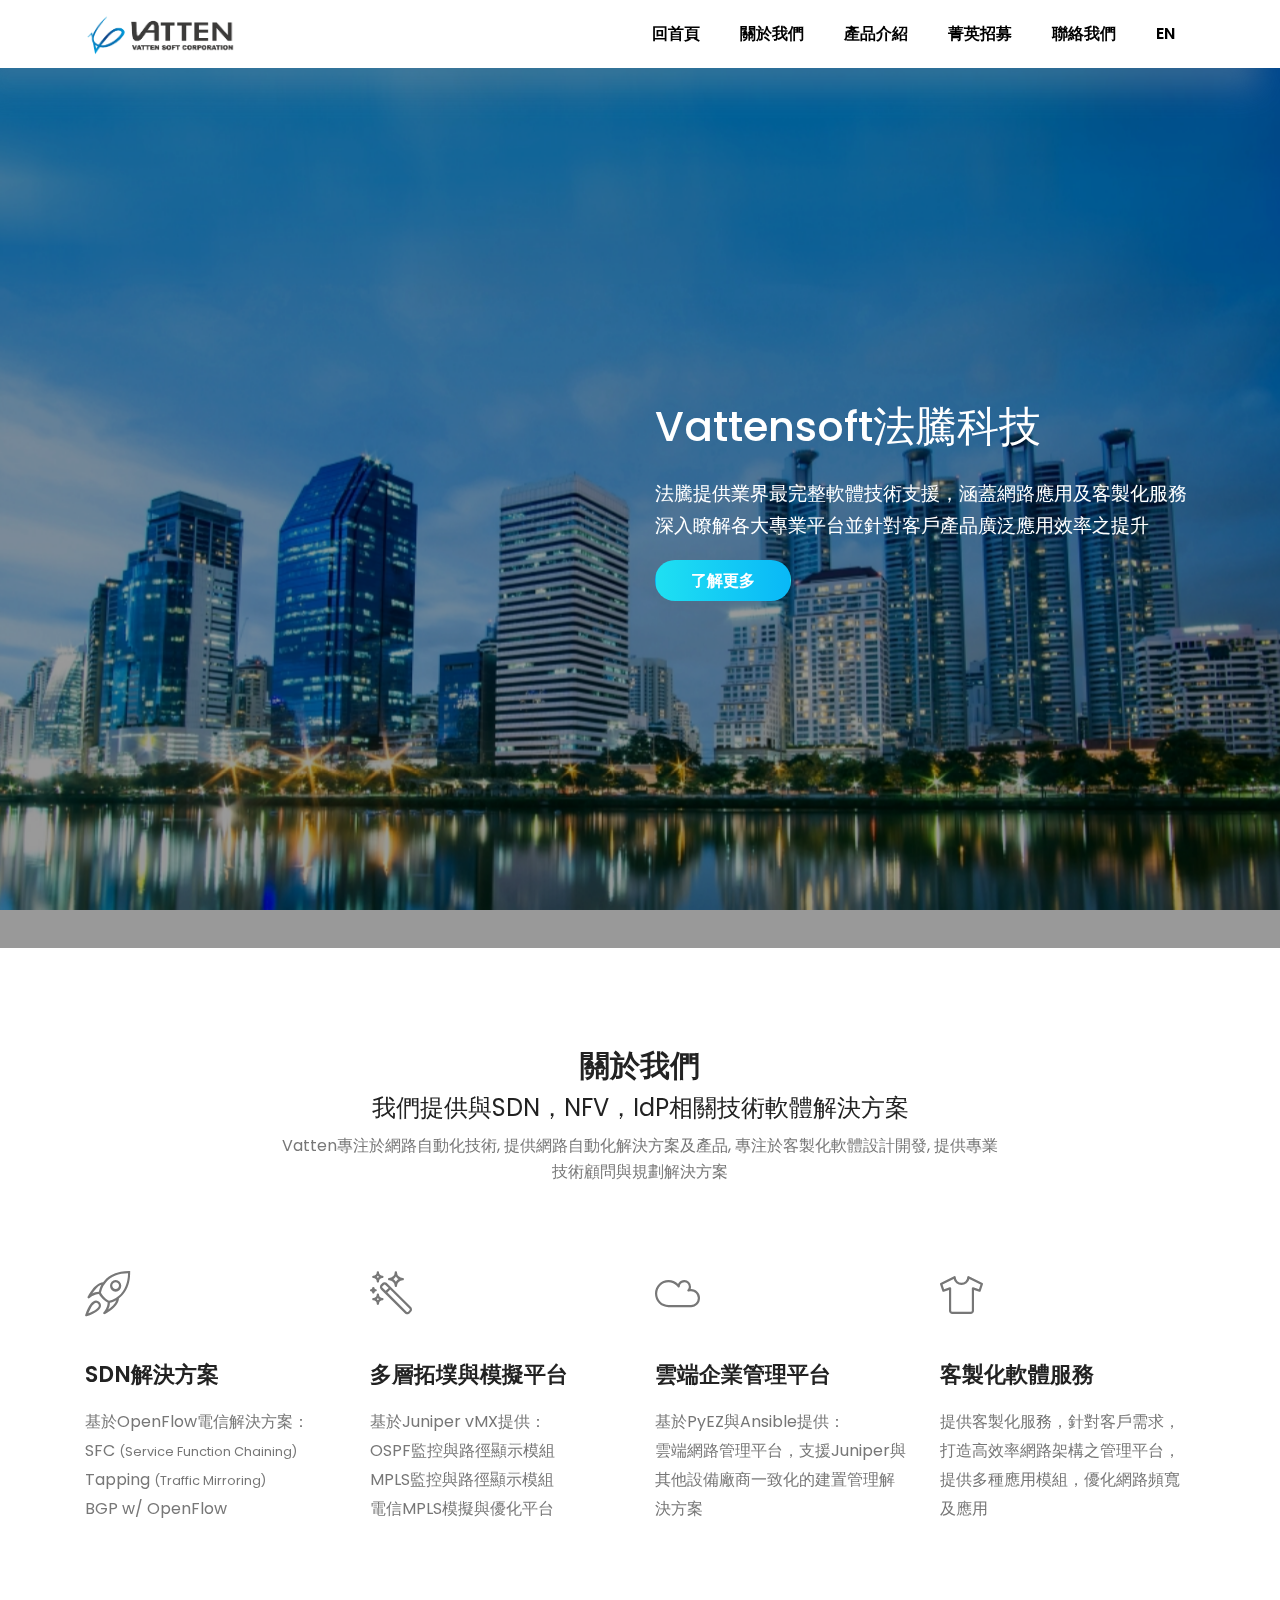
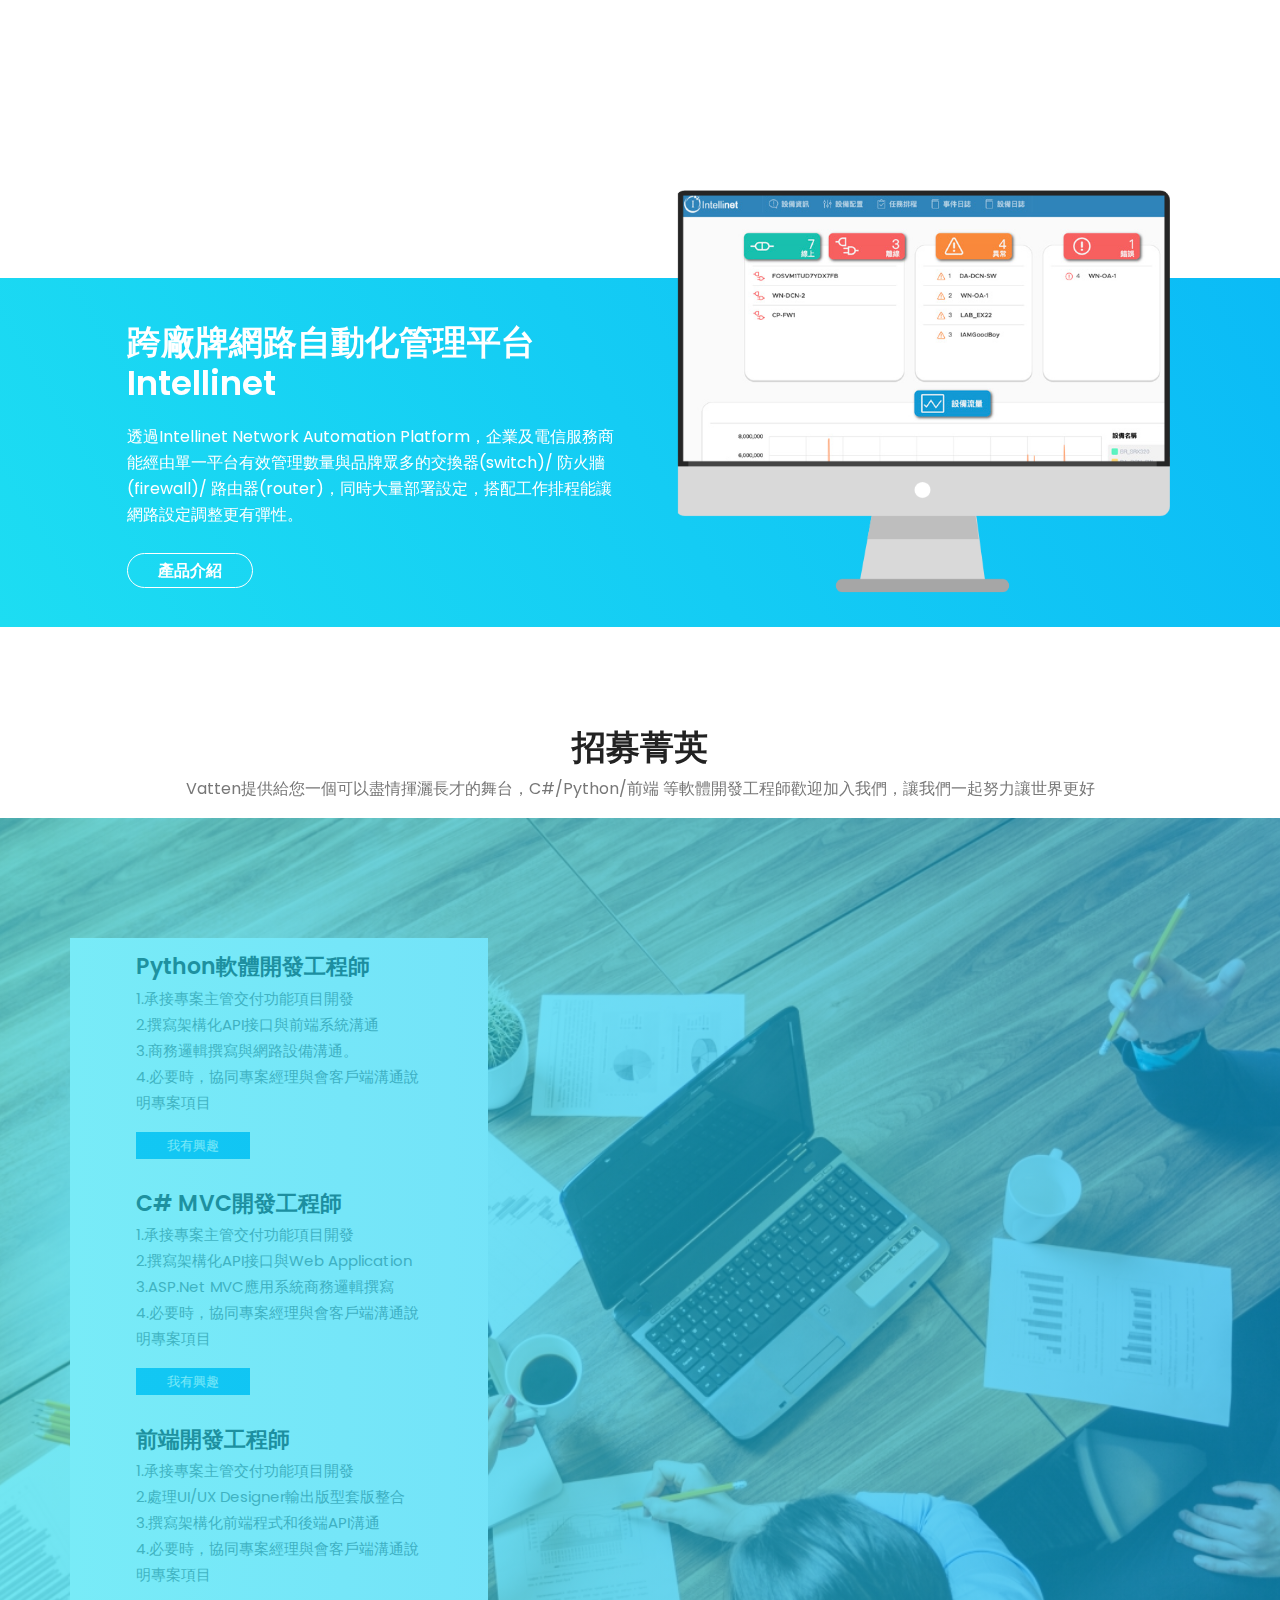
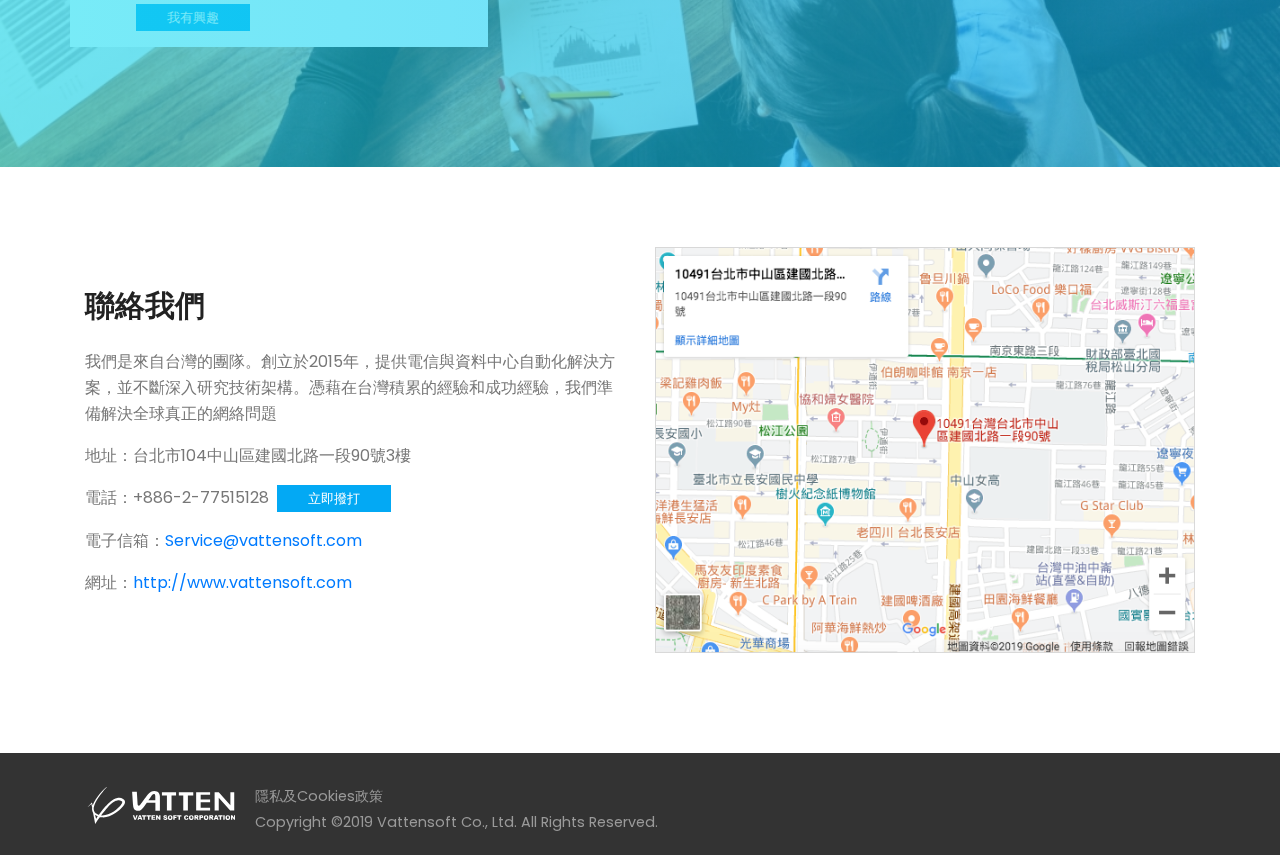
<file: index.html>
<!DOCTYPE html>
<html lang="en" class="no-js">

<head>
    <meta charset="utf-8">
    <meta http-equiv="X-UA-Compatible" content="IE=edge">
    <!-- Mobile Specific Meta -->
    <meta name="viewport" content="width=device-width, initial-scale=1, shrink-to-fit=no">
    <meta name="screen-orientation" content="portrait">
    <!-- Favicon-->
    <link rel="shortcut icon" href="img/favicon.ico">
    <!-- Author Meta -->
    <meta name="msvalidate.01" content="3DEF90CFED65A7DF1C33F635673091CA" />
    <meta name="description" content="The System Integration with SDN, NFV, IdP, Customized Software." />
    <meta name="keywords," content="Vatten,Vattensoft,法騰,法騰科技,vatten soft" />
    <meta name="author" content="Vattensoft Co., Ltd." />
    <!-- Google search -->
    <link rel="author" href="https://www.vattensoft.com/">
    <link rel="publisher" href="https://www.vattensoft.com/">
    <!-- Site Title -->
    <title>Vattensoft(法騰科技)-The System Integration with SDN, NFV, IdP, Customized Software</title>
    <link href="https://fonts.googleapis.com/css?family=Poppins:100,200,400,300,500,600,700" rel="stylesheet">
    <!--
			CSS
			============================================= -->
    <link rel="stylesheet" href="css/linearicons.css">
    <link rel="stylesheet" href="css/font-awesome.min.css">
    <link rel="stylesheet" href="css/bootstrap.css">
    <link rel="stylesheet" href="css/owl.carousel.css">
    <link rel="stylesheet" href="css/main.css">
</head>

<body id="home">
    <!-- Start Header Area -->
    <header class="default-header">
        <nav class="navbar navbar-expand-lg  navbar-light">
            <div class="container">
                <a class="navbar-brand" href="index.html">
                    <img src="img/logo.png" alt="">
                </a>
                <button class="navbar-toggler" type="button" data-toggle="collapse" data-target="#navbarSupportedContent" aria-controls="navbarSupportedContent" aria-expanded="false" aria-label="Toggle navigation">
                    <span class="navbar-toggler-icon"></span>
                </button>
                <div class="collapse navbar-collapse justify-content-end align-items-center" id="navbarSupportedContent">
                    <ul class="navbar-nav">
                        <li><a href="#home">回首頁</a></li>
                        <li><a href="#about">關於我們</a></li>
                        <li><a href="#product">產品介紹</a></li>
                        <li><a href="joinus.html">菁英招募</a></li>
                        <li><a href="#contactus">聯絡我們</a></li>
                        <li class="lang"><a href="en/index.html">EN</a></li>
                    </ul>
                </div>
            </div>
        </nav>
    </header>
    <!-- End Header Area -->
    <!-- start banner Area -->
    <div id="home"></div>
    <section class="banner-area relative" data-parallax="scroll" data-image-src="img/header-bg.png">
        <div class="overlay-bg overlay"></div>
        <div class="container">
            <div class="row fullscreen  d-flex align-items-center justify-content-end">
                <div class="banner-content col-lg-6 col-md-12">
                    <h1>
                        Vattensoft法騰科技<br>
                        <p>法騰提供業界最完整軟體技術支援，涵蓋網路應用及客製化服務
                            <br>深入瞭解各大專業平台並針對客戶產品廣泛應用效率之提升</p>
                    </h1>
                    <a href="mailto:service@vattensoft.com" class="primary-btn2 header-btn text-uppercase">了解更多</a>
                </div>
            </div>
        </div>
    </section>
    <!-- End banner Area -->
    <!-- start service Area-->
    <div id="about"></div>
    <section class="about-area pt-100 pb-150">
        <div class="container">
            <div class="row d-flex justify-content-center">
                <div class="menu-content pb-70 col-lg-8">
                    <div class="title text-center">
                        <h2 class="mb-10">關於我們</h2>
                        <h3 class="font-weight-normal mb-10">
                            我們提供與SDN，NFV，IdP相關技術軟體解決方案
                        </h3>
                        <p>
                            Vatten專注於網路自動化技術, 提供網路自動化解決方案及產品, 專注於客製化軟體設計開發, 提供專業技術顧問與規劃解決方案
                        </p>
                    </div>
                </div>
            </div>
            <div class="row">
                <div class="signle-about col-lg-3 col-md-6">
                    <span class="lnr lnr-rocket"></span>
                    <h4>SDN解決方案</h4>
                    <p>
                        基於OpenFlow電信解決方案：<br />
                        SFC <small>(Service Function Chaining)</small><br />
                        Tapping <small>(Traffic Mirroring)</small><br />
                        BGP w/ OpenFlow
                    </p>
                </div>
                <div class="signle-about col-lg-3 col-md-6">
                    <span class="lnr lnr-magic-wand"></span>
                    <h4>多層拓墣與模擬平台</h4>
                    <p>
                        基於Juniper vMX提供：<br />
                        OSPF監控與路徑顯示模組<br />
                        MPLS監控與路徑顯示模組<br />
                        電信MPLS模擬與優化平台<br />
                    </p>
                </div>
                <div class="signle-about col-lg-3 col-md-6">
                    <span class="lnr lnr-cloud"></span>
                    <h4>雲端企業管理平台</h4>
                    <p>
                        基於PyEZ與Ansible提供：<br />
                        雲端網路管理平台，支援Juniper與其他設備廠商一致化的建置管理解決方案
                    </p>
                </div>
                <div class="signle-about col-lg-3 col-md-6">
                    <span class="lnr lnr-shirt"></span>
                    <h4>客製化軟體服務</h4>
                    <p>
                        提供客製化服務，針對客戶需求，打造高效率網路架構之管理平台，提供多種應用模組，優化網路頻寬及應用
                    </p>
                </div>
            </div>
        </div>
    </section>
    <!-- end service Area-->
    <!-- Start About Area -->
    <div id="product"></div>
    <section class="product-area">
        <div class="container">
            <div class="row justify-content-end align-items-center d-flex no-padding">
                <div class="col-lg-6 product-left mt-40 mb-40">
                    <h1>跨廠牌網路自動化管理平台<br>
                        Intellinet</h1>
                    <p>
                        透過Intellinet Network Automation Platform，企業及電信服務商能經由單一平台有效管理數量與品牌眾多的交換器(switch)/ 防火牆(firewall)/ 路由器(router)，同時大量部署設定，搭配工作排程能讓網路設定調整更有彈性。
                    </p>
                    <div class="buttons">
                        <a href="#" class="product-btn text-uppercase primary-border circle">產品介紹</a>
                    </div>
                </div>
                <div class="col-lg-6 product-right">
                    <img class="img-fluid" src="img/product.png" alt="">
                </div>
            </div>
        </div>
    </section>
    <!-- End About Area -->

    <!-- Start joinus Area -->
    <div id="joinus"></div>
    <section class="joinus-area-wrap">
        <div class="menu-content col-lg-12">
            <div class="title text-center">
                <h1 class="mb-2">招募菁英</h1>
                <p>Vatten提供給您一個可以盡情揮灑長才的舞台，C#/Python/前端 等軟體開發工程師歡迎加入我們，讓我們一起努力讓世界更好</p>
            </div>
        </div>
        <div class="joinus-area relative section-gap">
            <div class="overlay overlay-bg"></div>
            <div class="container">
                <div class="row d-flex">
                    <div class="active-joinus">
                        <div class="single-joinus item d-flex flex-row">
                            <div class="desc justify-content-center">
                                <h4 mt-30>Python軟體開發工程師</h4>
                                <p class="fz-15">
                                    1.承接專案主管交付功能項目開發<br />
                                    2.撰寫架構化API接口與前端系統溝通<br />
                                    3.商務邏輯撰寫與網路設備溝通。<br />
                                    4.必要時，協同專案經理與會客戶端溝通說明專案項目
                                </p>
                                <a href="https://www.104.com.tw/job/5y648?jobsource=jolist_c_relevance" target="new" class="genric-btn primary small">我有興趣</a>
                            </div>
                        </div>
                        <div class="single-joinus item d-flex flex-row">
                            <div class="desc justify-content-center">
                                <h4 mt-30>C# MVC開發工程師</h4>
                                <p class="fz-15">
                                    1.承接專案主管交付功能項目開發<br />
                                    2.撰寫架構化API接口與Web Application<br />
                                    3.ASP.Net MVC應用系統商務邏輯撰寫<br />
                                    4.必要時，協同專案經理與會客戶端溝通說明專案項目
                                </p>
                                <a href="https://www.104.com.tw/job/5y65h?jobsource=jolist_c_relevance" target="new" class="genric-btn primary small">我有興趣</a>
                            </div>
                        </div>
                        <div class="single-joinus item d-flex flex-row">
                            <div class="desc justify-content-center">
                                <h4 mt-30>前端開發工程師</h4>
                                <p class="fz-15">
                                    1.承接專案主管交付功能項目開發<br />
                                    2.處理UI/UX Designer輸出版型套版整合<br />
                                    3.撰寫架構化前端程式和後端API溝通 <br />
                                    4.必要時，協同專案經理與會客戶端溝通說明專案項目
                                </p>
                                <a href="https://www.104.com.tw/job/69liw?jobsource=jolist_c_relevance" target="new" class="genric-btn primary small">我有興趣</a>
                            </div>
                        </div>
                    </div>
                </div>
            </div>
    </section>
    <!-- End joinus Area -->
    <!-- start contactus area -->
    <div id="contactus"></div>
    <section class="contactus-area">
         <div class="container">
            <div class="row justify-content-center align-items-center d-flex no-padding">
                <div class="col-lg-6 contactus-left">
                    <div class="title">
                        <h2 class="mb-25">聯絡我們</h2>
                        <p>
                            我們是來自台灣的團隊。創立於2015年，提供電信與資料中心自動化解決方案，並不斷深入研究技術架構。憑藉在台灣積累的經驗和成功經驗，我們準備解決全球真正的網絡問題
                        </p>
                    </div>
                    <p>地址：台北市104中山區建國北路一段90號3樓</p>
                    <p>電話：+886-2-77515128<a href="tel:+886-2-77515128" class="genric-btn primary small ml-2">立即撥打</a></button></a></p>
                    <p>電子信箱：<a href="mailto:service@vattensoft.com">Service@vattensoft.com</a></p>
                    <p>網址：<a href="http://www.vattensoft.com">http://www.vattensoft.com</a></p>
                    </a>
                </div>
                <div class="col-lg-6 contactus-right">
                    <a href="https://goo.gl/maps/eequ5J3VoW72">
                        <img class="img-fluid" src="img/map.png" alt="">
                    </a>
                </div>
            </div>
        </div>
    </section>
    <!-- End contactus area -->
    <!-- start footer Area -->
    <footer class="footer-area">
        <div class="container">
            <div class="row footer-bottom d-flex justify-content-between">
                <p class="col-lg-8 col-sm-12 footer-text m-0 pt-10">
                    <a href="index.html">
                        <img src="img/logo-white.svg" class="float-left pt-1 pb-2" width="150px" alt="">
                    </a>
                    <a href="privacy.html" class="ml-20" target="_blank">隱私及Cookies政策</a><br/>
                    <span class="ml-20">Copyright &copy;2019 Vattensoft Co., Ltd. All Rights Reserved.</span> <!-- |   <a href="$" target="_blank">網站地圖</a> -->
                </p>
            </div>
        </div>
    </footer>
    <!-- End footer Area -->
    <!-- go top button -->
    <div id="gotop" class="btn-top"><i class="fa fa-angle-up"></i></div>
    <!-- End go top button -->

    <!-- JS -->
    <script src="js/vendor/jquery-2.2.4.min.js"></script>
    <script src="https://cdnjs.cloudflare.com/ajax/libs/popper.js/1.11.0/umd/popper.min.js" integrity="sha384-b/U6ypiBEHpOf/4+1nzFpr53nxSS+GLCkfwBdFNTxtclqqenISfwAzpKaMNFNmj4" crossorigin="anonymous"></script>
    <script src="js/vendor/bootstrap.min.js"></script>
    <script src="js/parallax.min.js"></script>
    <script src="js/owl.carousel.min.js"></script>
    <script src="js/jquery.sticky.js"></script>
    <script src="js/jquery.magnific-popup.min.js"></script>
    <script src="js/main.js"></script>
</body>

</html>
</file>
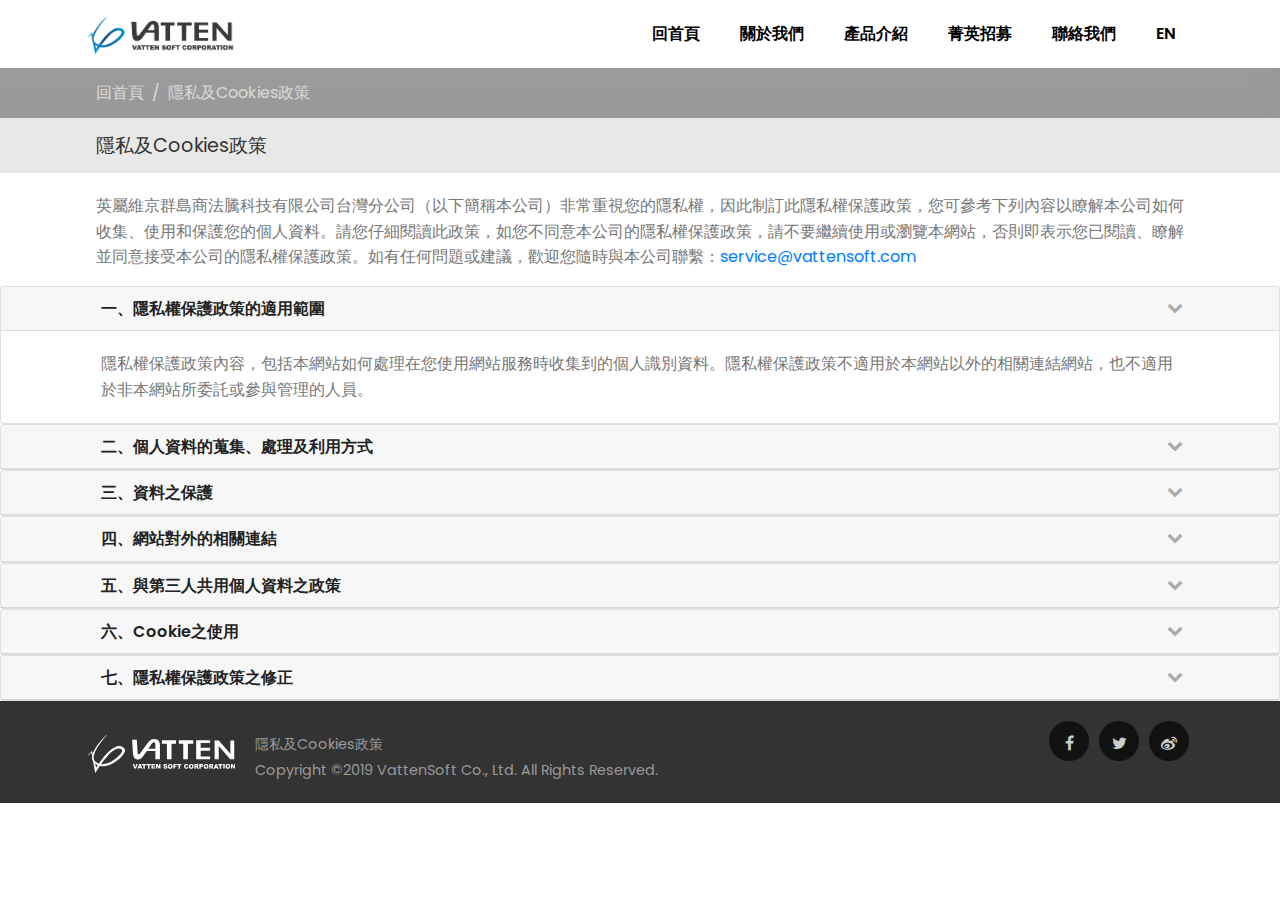
<file: privacy.html>
<!DOCTYPE html>
<html lang="en" class="no-js">

<head>
    <meta charset="utf-8">
    <meta http-equiv="X-UA-Compatible" content="IE=edge">
    <!-- Mobile Specific Meta -->
    <meta name="viewport" content="width=device-width, initial-scale=1, shrink-to-fit=no">
    <!-- Favicon-->
    <link rel="shortcut icon" href="img/favicon.ico">
    <!-- Author Meta -->
    <meta name="msvalidate.01" content="3DEF90CFED65A7DF1C33F635673091CA" />
    <meta name="description" content="The System Integration with SDN, NFV, IdP, Customized Software." />
    <meta name="keywords," content="Vatten,Vattensoft,法騰,法騰科技,vatten soft" />
    <meta name="author" content="Vattensoft Co., Ltd." />
    <!-- Google search -->
    <link rel="author" href="https://www.vattensoft.com/">
    <link rel="publisher" href="https://www.vattensoft.com/">
    <!-- Site Title -->
    <title>Vattensoft(法騰科技)-The System Integration with SDN, NFV, IdP, Customized Software</title>
    <link href="https://fonts.googleapis.com/css?family=Poppins:100,200,400,300,500,600,700" rel="stylesheet">
    <!--
			CSS
			============================================= -->
    <link rel="stylesheet" href="css/linearicons.css">
    <link rel="stylesheet" href="css/font-awesome.min.css">
    <link rel="stylesheet" href="css/bootstrap.css">
    <link rel="stylesheet" href="css/owl.carousel.css">
    <link rel="stylesheet" href="css/main.css">
</head>

<body id="home">
    <!-- Start Header Area -->
    <header class="default-header">
        <nav class="navbar navbar-expand-lg  navbar-light">
            <div class="container">
                <a class="navbar-brand" href="index.html">
                    <img src="img/logo.png" alt="">
                </a>
                <button class="navbar-toggler" type="button" data-toggle="collapse" data-target="#navbarSupportedContent" aria-controls="navbarSupportedContent" aria-expanded="false" aria-label="Toggle navigation">
                    <span class="navbar-toggler-icon"></span>
                </button>
                <div class="collapse navbar-collapse justify-content-end align-items-center" id="navbarSupportedContent">
                    <ul class="navbar-nav">
                        <li><a href="index.html#home">回首頁</a></li>
                        <li><a href="index.html#about">關於我們</a></li>
                        <li><a href="index.html#product">產品介紹</a></li>
                        <li><a href="index.htmljoinus.html">菁英招募</a></li>
                        <li><a href="index.html#contactus">聯絡我們</a></li>
                        <li class="lang"><a href="en/privacy.html">EN</a></li>
                    </ul>
                </div>
            </div>
        </nav>
    </header>
    <!-- End Header Area -->
    <!-- start breadcrumb Area -->
    <section aria-label="breadcrumb">
        <ol class="breadcrumb">
            <li class="breadcrumb-item"><a href="index.html">回首頁</a></li>
            <li class="breadcrumb-item active" aria-current="page">隱私及Cookies政策</li>
        </ol>
    </section>
    <!-- End breadcrumb Area -->
    <!-- start privacy Area -->
    <section class="page-banner-area">
        <h1>隱私及Cookies政策</h1>
        <p class="mt-20">
            英屬維京群島商法騰科技有限公司台灣分公司（以下簡稱本公司）非常重視您的隱私權，因此制訂此隱私權保護政策，您可參考下列內容以瞭解本公司如何收集、使用和保護您的個人資料。請您仔細閱讀此政策，如您不同意本公司的隱私權保護政策，請不要繼續使用或瀏覽本網站，否則即表示您已閱讀、瞭解並同意接受本公司的隱私權保護政策。如有任何問題或建議，歡迎您隨時與本公司聯繫：<a href="mailto:service@vattensoft.com">service@vattensoft.com</a>
            <p>
    </section>
    <!-- End privacy Area -->
    <!-- start collapse content -->
    <div id="accordion">
        <div class="card">
            <div class="card-header" id="headingOne" data-toggle="collapse" data-target="#collapseOne" aria-expanded="false" aria-controls="collapseOne">
                <i class="fa fa-chevron-down fa-lg open"></i>
                <i class="fa fa-chevron-up fa-lg close"></i>
                <h5 class="mb-0">
                    一、隱私權保護政策的適用範圍
                </h5>
            </div>
            <div id="collapseOne" class="collapse show" aria-labelledby="headingOne" data-parent="#accordion">
                <div class="card-body">
                    隱私權保護政策內容，包括本網站如何處理在您使用網站服務時收集到的個人識別資料。隱私權保護政策不適用於本網站以外的相關連結網站，也不適用於非本網站所委託或參與管理的人員。
                </div>
            </div>
        </div>
        <div class="card">
            <div class="card-header" id="headingTwo" data-toggle="collapse" data-target="#collapseTwo" aria-expanded="false" aria-controls="collapseTwo">
                <i class="fa fa-chevron-down fa-lg open"></i>
                <i class="fa fa-chevron-up fa-lg close"></i>
                <h5 class="mb-0">
                    二、個人資料的蒐集、處理及利用方式
                </h5>
            </div>
            <div id="collapseTwo" class="collapse" aria-labelledby="headingTwo" data-parent="#accordion">
                <div class="card-body">
                    <ul>
                        <li>
                            當您造訪本網站或使用本網站所提供之功能服務時，我們將視該服務功能性質，請您提供必要的個人資料，並在該特定目的範圍內處理及利用您的個人資料；非經您書面同意，本網站不會將個人資料用於其他用途。
                        </li>
                        <li>
                            本網站在您使用服務信箱、問卷調查等互動性功能時，會保留您所提供的姓名、電子郵件地址、聯絡方式及使用時間等。
                        </li>
                        <li>
                            於一般瀏覽時，伺服器會自行記錄相關行徑，包括您使用連線設備的IP位址、使用時間、使用的瀏覽器、瀏覽及點選資料記錄等，做為我們增進網站服務的參考依據，此記錄為內部應用，決不對外公佈。
                        </li>
                        <li>
                            為提供精確的服務，我們會將收集的問卷調查內容進行統計與分析，分析結果之統計數據或說明文字呈現，除供內部研究外，我們會視需要公佈統計數據及說明文字，但不涉及特定個人之資料。
                        </li>
                    </ul>
                </div>
            </div>
        </div>
        <div class="card">
            <div class="card-header" id="headingThree" data-toggle="collapse" data-target="#collapseThree" aria-expanded="false" aria-controls="collapseThree">
                <i class="fa fa-chevron-down fa-lg open"></i>
                <i class="fa fa-chevron-up fa-lg close"></i>
                <h5 class="mb-0">
                    三、資料之保護
                </h5>
            </div>
            <div id="collapseThree" class="collapse" aria-labelledby="headingThree" data-parent="#accordion">
                <div class="card-body">
                    <ul>
                        <li>
                            本網站主機均設有防火牆、防毒系統等相關的各項資訊安全設備及必要的安全防護措施，加以保護網站及您的個人資料採用嚴格的保護措施，只由經過授權的人員才能接觸您的個人資料，相關處理人員皆簽有保密合約，如有違反保密義務者，將會受到相關的法律處分。
                        </li>
                        <li>
                            如因業務需要有必要委託其他單位提供服務時，本網站亦會嚴格要求其遵守保密義務，並且採取必要檢查程序以確定其將確實遵守。
                        </li>
                    </ul>
                </div>
            </div>
        </div>
        <div class="card">
            <div class="card-header" id="headingFour" collapsed" data-toggle="collapse" data-target="#collapseFour" aria-expanded="false" aria-controls="collapseFour">
                <h5 class="mb-0">
                    <i class="fa fa-chevron-down fa-lg open"></i>
                    <i class="fa fa-chevron-up fa-lg close"></i>
                    四、網站對外的相關連結
                </h5>
            </div>
            <div id="collapseFour" class="collapse" aria-labelledby="headingFour" data-parent="#accordion">
                <div class="card-body">
                    本網站的網頁提供其他網站的網路連結，您也可經由本網站所提供的連結，點選進入其他網站。但該連結網站不適用本網站的隱私權保護政策，您必須參考該連結網站中的隱私權保護政策。
                </div>
            </div>
        </div>
        <div class="card">
            <div class="card-header" id="headingFive" collapsed" data-toggle="collapse" data-target="#collapseFive" aria-expanded="false" aria-controls="collapseFive">
                <h5 class="mb-0">
                    <i class="fa fa-chevron-down fa-lg open"></i>
                    <i class="fa fa-chevron-up fa-lg close"></i>
                    五、與第三人共用個人資料之政策
                </h5>
            </div>
            <div id="collapseFive" class="collapse" aria-labelledby="headingFive" data-parent="#accordion">
                <div class="card-body">
                    本網站絕不會提供、交換、出租或出售任何您的個人資料給其他個人、團體、私人企業或公務機關，但有法律依據或合約義務者，不在此限。
                    前項但書之情形包括不限於：
                    <ul>
                        <li>
                            經由您書面同意。
                        </li>
                        <li>
                            法律明文規定。
                        </li>
                        <li>
                            為免除您生命、身體、自由或財產上之危險。
                        </li>
                        <li>
                            與公務機關或學術研究機構合作，基於公共利益為統計或學術研究而有必要，且資料經過提供者處理或蒐集著依其揭露方式無從識別特定之當事人。
                        </li>
                        <li>
                            當您在網站的行為，違反服務條款或可能損害或妨礙網站與其他使用者權益或導致任何人遭受損害時，經網站管理單位研析揭露您的個人資料是為了辨識、聯絡或採取法律行動所必要者。
                        </li>
                        <li>
                            有利於您的權益。
                        </li>
                        <li>
                            本網站委託廠商協助蒐集、處理或利用您的個人資料時，將對委外廠商或個人善盡監督管理之責。
                        </li>
                    </ul>
                </div>
            </div>
        </div>
        <div class="card">
            <div class="card-header" id="headingSix" collapsed" data-toggle="collapse" data-target="#collapseSix" aria-expanded="false" aria-controls="collapseSix">
                <h5 class="mb-0">
                    <i class="fa fa-chevron-down fa-lg open"></i>
                    <i class="fa fa-chevron-up fa-lg close"></i>
                    六、Cookie之使用
                </h5>
            </div>
            <div id="collapseSix" class="collapse" aria-labelledby="headingSix" data-parent="#accordion">
                <div class="card-body">
                    為了提供您最佳的服務，本網站會在您的電腦中放置並取用我們的Cookie，若您不願接受Cookie的寫入，您可在您使用的瀏覽器功能項中設定隱私權等級為高，即可拒絕Cookie的寫入，但可能會導至網站某些功能無法正常執行 。
                </div>
            </div>
        </div>
        <div class="card">
            <div class="card-header" id="headingSeven" collapsed" data-toggle="collapse" data-target="#collapseSeven" aria-expanded="false" aria-controls="collapseSeven">
                <h5 class="mb-0">
                    <i class="fa fa-chevron-down fa-lg open"></i>
                    <i class="fa fa-chevron-up fa-lg close"></i>
                    七、隱私權保護政策之修正
                </h5>
            </div>
            <div id="collapseSeven" class="collapse" aria-labelledby="headingSeven" data-parent="#accordion">
                <div class="card-body">
                    本網站隱私權保護政策將因應需求隨時進行修正，修正後的條款將刊登於網站上。
                </div>
            </div>
        </div>
    </div>
    <!-- End collapse content -->
    <!-- start footer Area -->
    <footer class="footer-area">
        <div class="container">
            <div class="row footer-bottom d-flex justify-content-between">
                <p class="col-lg-8 col-sm-12 footer-text m-0 pt-10">
                    <a href="index.html">
                        <img src="img/logo-white.svg" class="float-left pt-1 pb-2" width="150px" alt="">
                    </a>
                    <a href="privacy.html" class="ml-20" target="_blank">隱私及Cookies政策</a> <!-- |   <a href="$" target="_blank">網站地圖</a> -->
                    <br /><span class="ml-20">Copyright &copy;2019 VattenSoft Co., Ltd. All Rights Reserved.</span>
                </p>
                <div class="col-lg-4 col-sm-12 footer-social align-bottom text-right">
                    <a href="#"><i class="fa fa-facebook"></i></a>
                    <a href="#"><i class="fa fa-twitter"></i></a>
                    <a href="#"><i class="fa fa-weibo"></i></a>
                </div>
            </div>
        </div>
    </footer>
    <!-- End footer Area -->

    <!-- JS -->
    <script src="js/vendor/jquery-2.2.4.min.js"></script>
    <script src="https://cdnjs.cloudflare.com/ajax/libs/popper.js/1.11.0/umd/popper.min.js" integrity="sha384-b/U6ypiBEHpOf/4+1nzFpr53nxSS+GLCkfwBdFNTxtclqqenISfwAzpKaMNFNmj4" crossorigin="anonymous"></script>
    <script src="js/vendor/bootstrap.min.js"></script>
    <script src="js/parallax.min.js"></script>
    <script src="js/owl.carousel.min.js"></script>
    <script src="js/jquery.sticky.js"></script>
    <script src="js/jquery.magnific-popup.min.js"></script>
    <script src="js/main.js"></script>
</body>

</html>
</file>
<file: css/linearicons.css>
@font-face {
	font-family: 'Linearicons-Free';
	src:url('../fonts/Linearicons-Free.eot?w118d');
	src:url('../fonts/Linearicons-Free.eot?#iefixw118d') format('embedded-opentype'),
		url('../fonts/Linearicons-Free.woff2?w118d') format('woff2'),
		url('../fonts/Linearicons-Free.woff?w118d') format('woff'),
		url('../fonts/Linearicons-Free.ttf?w118d') format('truetype'),
		url('../fonts/Linearicons-Free.svg?w118d#Linearicons-Free') format('svg');
	font-weight: normal;
	font-style: normal;
}

.lnr {
	font-family: 'Linearicons-Free';
	speak: none;
	font-style: normal;
	font-weight: normal;
	font-variant: normal;
	text-transform: none;
	line-height: 1;

	/* Better Font Rendering =========== */
	-webkit-font-smoothing: antialiased;
	-moz-osx-font-smoothing: grayscale;
}

.lnr-home:before {
	content: "\e800";
}
.lnr-apartment:before {
	content: "\e801";
}
.lnr-pencil:before {
	content: "\e802";
}
.lnr-magic-wand:before {
	content: "\e803";
}
.lnr-drop:before {
	content: "\e804";
}
.lnr-lighter:before {
	content: "\e805";
}
.lnr-poop:before {
	content: "\e806";
}
.lnr-sun:before {
	content: "\e807";
}
.lnr-moon:before {
	content: "\e808";
}
.lnr-cloud:before {
	content: "\e809";
}
.lnr-cloud-upload:before {
	content: "\e80a";
}
.lnr-cloud-download:before {
	content: "\e80b";
}
.lnr-cloud-sync:before {
	content: "\e80c";
}
.lnr-cloud-check:before {
	content: "\e80d";
}
.lnr-database:before {
	content: "\e80e";
}
.lnr-lock:before {
	content: "\e80f";
}
.lnr-cog:before {
	content: "\e810";
}
.lnr-trash:before {
	content: "\e811";
}
.lnr-dice:before {
	content: "\e812";
}
.lnr-heart:before {
	content: "\e813";
}
.lnr-star:before {
	content: "\e814";
}
.lnr-star-half:before {
	content: "\e815";
}
.lnr-star-empty:before {
	content: "\e816";
}
.lnr-flag:before {
	content: "\e817";
}
.lnr-envelope:before {
	content: "\e818";
}
.lnr-paperclip:before {
	content: "\e819";
}
.lnr-inbox:before {
	content: "\e81a";
}
.lnr-eye:before {
	content: "\e81b";
}
.lnr-printer:before {
	content: "\e81c";
}
.lnr-file-empty:before {
	content: "\e81d";
}
.lnr-file-add:before {
	content: "\e81e";
}
.lnr-enter:before {
	content: "\e81f";
}
.lnr-exit:before {
	content: "\e820";
}
.lnr-graduation-hat:before {
	content: "\e821";
}
.lnr-license:before {
	content: "\e822";
}
.lnr-music-note:before {
	content: "\e823";
}
.lnr-film-play:before {
	content: "\e824";
}
.lnr-camera-video:before {
	content: "\e825";
}
.lnr-camera:before {
	content: "\e826";
}
.lnr-picture:before {
	content: "\e827";
}
.lnr-book:before {
	content: "\e828";
}
.lnr-bookmark:before {
	content: "\e829";
}
.lnr-user:before {
	content: "\e82a";
}
.lnr-users:before {
	content: "\e82b";
}
.lnr-shirt:before {
	content: "\e82c";
}
.lnr-store:before {
	content: "\e82d";
}
.lnr-cart:before {
	content: "\e82e";
}
.lnr-tag:before {
	content: "\e82f";
}
.lnr-phone-handset:before {
	content: "\e830";
}
.lnr-phone:before {
	content: "\e831";
}
.lnr-pushpin:before {
	content: "\e832";
}
.lnr-map-marker:before {
	content: "\e833";
}
.lnr-map:before {
	content: "\e834";
}
.lnr-location:before {
	content: "\e835";
}
.lnr-calendar-full:before {
	content: "\e836";
}
.lnr-keyboard:before {
	content: "\e837";
}
.lnr-spell-check:before {
	content: "\e838";
}
.lnr-screen:before {
	content: "\e839";
}
.lnr-smartphone:before {
	content: "\e83a";
}
.lnr-tablet:before {
	content: "\e83b";
}
.lnr-laptop:before {
	content: "\e83c";
}
.lnr-laptop-phone:before {
	content: "\e83d";
}
.lnr-power-switch:before {
	content: "\e83e";
}
.lnr-bubble:before {
	content: "\e83f";
}
.lnr-heart-pulse:before {
	content: "\e840";
}
.lnr-construction:before {
	content: "\e841";
}
.lnr-pie-chart:before {
	content: "\e842";
}
.lnr-chart-bars:before {
	content: "\e843";
}
.lnr-gift:before {
	content: "\e844";
}
.lnr-diamond:before {
	content: "\e845";
}
.lnr-linearicons:before {
	content: "\e846";
}
.lnr-dinner:before {
	content: "\e847";
}
.lnr-coffee-cup:before {
	content: "\e848";
}
.lnr-leaf:before {
	content: "\e849";
}
.lnr-paw:before {
	content: "\e84a";
}
.lnr-rocket:before {
	content: "\e84b";
}
.lnr-briefcase:before {
	content: "\e84c";
}
.lnr-bus:before {
	content: "\e84d";
}
.lnr-car:before {
	content: "\e84e";
}
.lnr-train:before {
	content: "\e84f";
}
.lnr-bicycle:before {
	content: "\e850";
}
.lnr-wheelchair:before {
	content: "\e851";
}
.lnr-select:before {
	content: "\e852";
}
.lnr-earth:before {
	content: "\e853";
}
.lnr-smile:before {
	content: "\e854";
}
.lnr-sad:before {
	content: "\e855";
}
.lnr-neutral:before {
	content: "\e856";
}
.lnr-mustache:before {
	content: "\e857";
}
.lnr-alarm:before {
	content: "\e858";
}
.lnr-bullhorn:before {
	content: "\e859";
}
.lnr-volume-high:before {
	content: "\e85a";
}
.lnr-volume-medium:before {
	content: "\e85b";
}
.lnr-volume-low:before {
	content: "\e85c";
}
.lnr-volume:before {
	content: "\e85d";
}
.lnr-mic:before {
	content: "\e85e";
}
.lnr-hourglass:before {
	content: "\e85f";
}
.lnr-undo:before {
	content: "\e860";
}
.lnr-redo:before {
	content: "\e861";
}
.lnr-sync:before {
	content: "\e862";
}
.lnr-history:before {
	content: "\e863";
}
.lnr-clock:before {
	content: "\e864";
}
.lnr-download:before {
	content: "\e865";
}
.lnr-upload:before {
	content: "\e866";
}
.lnr-enter-down:before {
	content: "\e867";
}
.lnr-exit-up:before {
	content: "\e868";
}
.lnr-bug:before {
	content: "\e869";
}
.lnr-code:before {
	content: "\e86a";
}
.lnr-link:before {
	content: "\e86b";
}
.lnr-unlink:before {
	content: "\e86c";
}
.lnr-thumbs-up:before {
	content: "\e86d";
}
.lnr-thumbs-down:before {
	content: "\e86e";
}
.lnr-magnifier:before {
	content: "\e86f";
}
.lnr-cross:before {
	content: "\e870";
}
.lnr-menu:before {
	content: "\e871";
}
.lnr-list:before {
	content: "\e872";
}
.lnr-chevron-up:before {
	content: "\e873";
}
.lnr-chevron-down:before {
	content: "\e874";
}
.lnr-chevron-left:before {
	content: "\e875";
}
.lnr-chevron-right:before {
	content: "\e876";
}
.lnr-arrow-up:before {
	content: "\e877";
}
.lnr-arrow-down:before {
	content: "\e878";
}
.lnr-arrow-left:before {
	content: "\e879";
}
.lnr-arrow-right:before {
	content: "\e87a";
}
.lnr-move:before {
	content: "\e87b";
}
.lnr-warning:before {
	content: "\e87c";
}
.lnr-question-circle:before {
	content: "\e87d";
}
.lnr-menu-circle:before {
	content: "\e87e";
}
.lnr-checkmark-circle:before {
	content: "\e87f";
}
.lnr-cross-circle:before {
	content: "\e880";
}
.lnr-plus-circle:before {
	content: "\e881";
}
.lnr-circle-minus:before {
	content: "\e882";
}
.lnr-arrow-up-circle:before {
	content: "\e883";
}
.lnr-arrow-down-circle:before {
	content: "\e884";
}
.lnr-arrow-left-circle:before {
	content: "\e885";
}
.lnr-arrow-right-circle:before {
	content: "\e886";
}
.lnr-chevron-up-circle:before {
	content: "\e887";
}
.lnr-chevron-down-circle:before {
	content: "\e888";
}
.lnr-chevron-left-circle:before {
	content: "\e889";
}
.lnr-chevron-right-circle:before {
	content: "\e88a";
}
.lnr-crop:before {
	content: "\e88b";
}
.lnr-frame-expand:before {
	content: "\e88c";
}
.lnr-frame-contract:before {
	content: "\e88d";
}
.lnr-layers:before {
	content: "\e88e";
}
.lnr-funnel:before {
	content: "\e88f";
}
.lnr-text-format:before {
	content: "\e890";
}
.lnr-text-format-remove:before {
	content: "\e891";
}
.lnr-text-size:before {
	content: "\e892";
}
.lnr-bold:before {
	content: "\e893";
}
.lnr-italic:before {
	content: "\e894";
}
.lnr-underline:before {
	content: "\e895";
}
.lnr-strikethrough:before {
	content: "\e896";
}
.lnr-highlight:before {
	content: "\e897";
}
.lnr-text-align-left:before {
	content: "\e898";
}
.lnr-text-align-center:before {
	content: "\e899";
}
.lnr-text-align-right:before {
	content: "\e89a";
}
.lnr-text-align-justify:before {
	content: "\e89b";
}
.lnr-line-spacing:before {
	content: "\e89c";
}
.lnr-indent-increase:before {
	content: "\e89d";
}
.lnr-indent-decrease:before {
	content: "\e89e";
}
.lnr-pilcrow:before {
	content: "\e89f";
}
.lnr-direction-ltr:before {
	content: "\e8a0";
}
.lnr-direction-rtl:before {
	content: "\e8a1";
}
.lnr-page-break:before {
	content: "\e8a2";
}
.lnr-sort-alpha-asc:before {
	content: "\e8a3";
}
.lnr-sort-amount-asc:before {
	content: "\e8a4";
}
.lnr-hand:before {
	content: "\e8a5";
}
.lnr-pointer-up:before {
	content: "\e8a6";
}
.lnr-pointer-right:before {
	content: "\e8a7";
}
.lnr-pointer-down:before {
	content: "\e8a8";
}
.lnr-pointer-left:before {
	content: "\e8a9";
}
</file>
<file: css/main.css>
/*--------------------------- Color variations ----------------------*/
/* Medium Layout: 1280px */
/* Tablet Layout: 768px */
/* Mobile Layout: 320px */
/* Wide Mobile Layout: 480px */
/* =================================== */
/*  Basic Style 
/* =================================== */
*{
    padding: 0;
    margin: 0;
    list-style: none;
  }

::-moz-selection {
  /* Code for Firefox */
  background-color: #03A9F4;
  color: #fff;
}

::selection {
  background-color: #03A9F4;
  color: #fff;
}

::-webkit-input-placeholder {
  /* WebKit, Blink, Edge */
  color: #777777;
  font-weight: 300;
}

:-moz-placeholder {
  /* Mozilla Firefox 4 to 18 */
  color: #777777;
  opacity: 1;
  font-weight: 300;
}

::-moz-placeholder {
  /* Mozilla Firefox 19+ */
  color: #777777;
  opacity: 1;
  font-weight: 300;
}

:-ms-input-placeholder {
  /* Internet Explorer 10-11 */
  color: #777777;
  font-weight: 300;
}

::-ms-input-placeholder {
  /* Microsoft Edge */
  color: #777777;
  font-weight: 300;
}

body {
  color: #777777;
  font-family: "Poppins", sans-serif;
  font-size: 16px;
  font-weight: 400;
  line-height: 1.625em;
  position: relative;
}

ol, ul {
  margin: 0;
  padding: 0;
  list-style: none;
}

select {
  display: block;
}

figure {
  margin: 0;
}

a {
  -webkit-transition: all 0.3s ease 0s;
  -moz-transition: all 0.3s ease 0s;
  -o-transition: all 0.3s ease 0s;
  transition: all 0.3s ease 0s;
}

iframe {
  border: 0;
}

a, a:focus, a:hover {
  text-decoration: none;
  outline: 0;
}

.btn.active.focus,
.btn.active:focus,
.btn.focus,
.btn.focus:active,
.btn:active:focus,
.btn:focus {
  text-decoration: none;
  outline: 0;
}

.card-panel {
  margin: 0;
  padding: 60px;
}

/**
 *  Typography
 *
 **/
.btn i, .btn-large i, .btn-floating i, .btn-large i, .btn-flat i {
  font-size: 1em;
  line-height: inherit;
}

.gray-bg {
  background: #f9f9ff;
}

h1, h2, h3,
h4, h5, h6 {
  font-family: "Poppins", sans-serif;
  color: #222222;
  line-height: 1.2em !important;
  margin-bottom: 0;
  margin-top: 0;
  font-weight: 600;
}

.h1, .h2, .h3,
.h4, .h5, .h6 {
  margin-bottom: 0;
  margin-top: 0;
  font-family: "Poppins", sans-serif;
  font-weight: 600;
  color: #222222;
}

h1, .h1 {
  font-size: 36px;
}

h2, .h2 {
  font-size: 30px;
}

h3, .h3 {
  font-size: 24px;
}

h4, .h4 {
  font-size: 18px;
}

h5, .h5 {
  font-size: 16px;
}

h6, .h6 {
  font-size: 14px;
  color: #222222;
}

td, th {
  border-radius: 0px;
}

/**
 * For modern browsers
 * 1. The space content is one way to avoid an Opera bug when the
 *    contenteditable attribute is included anywhere else in the document.
 *    Otherwise it causes space to appear at the top and bottom of elements
 *    that are clearfixed.
 * 2. The use of `table` rather than `block` is only necessary if using
 *    `:before` to contain the top-margins of child elements.
 */
.clear::before, .clear::after {
  content: " ";
  display: table;
}

.clear::after {
  clear: both;
}

.fz-11 {
  font-size: 11px;
}

.fz-12 {
  font-size: 12px;
}

.fz-13 {
  font-size: 13px;
}

.fz-14 {
  font-size: 14px;
}

.fz-15 {
  font-size: 15px;
}

.fz-16 {
  font-size: 16px;
}

.fz-18 {
  font-size: 18px;
}

.fz-30 {
  font-size: 30px;
}

.fz-48 {
  font-size: 48px !important;
}

.fw100 {
  font-weight: 100;
}

.fw300 {
  font-weight: 300;
}

.fw400 {
  font-weight: 400 !important;
}

.fw500 {
  font-weight: 500;
}

.f700 {
  font-weight: 700;
}

.fsi {
  font-style: italic;
}

.mt-10 {
  margin-top: 10px;
}

.mt-15 {
  margin-top: 15px;
}

.mt-20 {
  margin-top: 20px;
}

.mt-25 {
  margin-top: 25px;
}

.mt-30 {
  margin-top: 30px;
}

.mt-35 {
  margin-top: 35px;
}

.mt-40 {
  margin-top: 40px;
}

.mt-50 {
  margin-top: 50px;
}

.mt-60 {
  margin-top: 60px;
}

.mt-70 {
  margin-top: 70px;
}

.mt-80 {
  margin-top: 80px;
}

.mt-100 {
  margin-top: 100px;
}

.mt-120 {
  margin-top: 120px;
}

.mt-150 {
  margin-top: 150px;
}

.ml-0 {
  margin-left: 0 !important;
}

.ml-5 {
  margin-left: 5px !important;
}

.ml-10 {
  margin-left: 10px;
}

.ml-15 {
  margin-left: 15px;
}

.ml-20 {
  margin-left: 20px;
}

.ml-30 {
  margin-left: 30px;
}

.ml-50 {
  margin-left: 50px;
}

.mr-0 {
  margin-right: 0 !important;
}

.mr-5 {
  margin-right: 5px !important;
}

.mr-15 {
  margin-right: 15px;
}

.mr-10 {
  margin-right: 10px;
}

.mr-20 {
  margin-right: 20px;
}

.mr-30 {
  margin-right: 30px;
}

.mr-50 {
  margin-right: 50px;
}

.mb-0 {
  margin-bottom: 0px;
}

.mb-0-i {
  margin-bottom: 0px !important;
}

.mb-5 {
  margin-bottom: 5px;
}

.mb-10 {
  margin-bottom: 10px;
}

.mb-15 {
  margin-bottom: 15px;
}

.mb-20 {
  margin-bottom: 20px;
}

.mb-25 {
  margin-bottom: 25px;
}

.mb-30 {
  margin-bottom: 30px;
}

.mb-40 {
  margin-bottom: 40px;
}

.mb-50 {
  margin-bottom: 50px;
}

.mb-60 {
  margin-bottom: 60px;
}

.mb-70 {
  margin-bottom: 70px;
}

.mb-80 {
  margin-bottom: 80px;
}

.mb-90 {
  margin-bottom: 90px;
}

.mb-100 {
  margin-bottom: 100px;
}

.pt-0 {
  padding-top: 0px;
}

.pt-10 {
  padding-top: 10px;
}

.pt-15 {
  padding-top: 15px;
}

.pt-20 {
  padding-top: 20px;
}

.pt-25 {
  padding-top: 25px;
}

.pt-30 {
  padding-top: 30px;
}

.pt-40 {
  padding-top: 40px;
}

.pt-50 {
  padding-top: 50px;
}

.pt-60 {
  padding-top: 60px;
}

.pt-70 {
  padding-top: 70px;
}

.pt-80 {
  padding-top: 80px;
}

.pt-90 {
  padding-top: 90px;
}

.pt-100 {
  padding-top: 100px;
}

.pt-120 {
  padding-top: 120px;
}

.pt-150 {
  padding-top: 150px;
}

.pt-170 {
  padding-top: 170px;
}

.pb-0 {
  padding-bottom: 0px;
}

.pb-10 {
  padding-bottom: 10px;
}

.pb-15 {
  padding-bottom: 15px;
}

.pb-20 {
  padding-bottom: 20px;
}

.pb-25 {
  padding-bottom: 25px;
}

.pb-30 {
  padding-bottom: 30px;
}

.pb-40 {
  padding-bottom: 40px;
}

.pb-50 {
  padding-bottom: 50px;
}

.pb-60 {
  padding-bottom: 60px;
}

.pb-70 {
  padding-bottom: 70px;
}

.pb-80 {
  padding-bottom: 80px;
}

.pb-90 {
  padding-bottom: 90px;
}

.pb-100 {
  padding-bottom: 100px;
}

.pb-120 {
  padding-bottom: 120px;
}

.pb-150 {
  padding-bottom: 150px;
}

.pr-30 {
  padding-right: 30px;
}

.pl-30 {
  padding-left: 30px;
}

.pl-90 {
  padding-left: 90px;
}

.p-40 {
  padding: 40px;
}

.float-left {
  float: left;
}

.float-right {
  float: right;
}

.text-italic {
  font-style: italic;
}

.text-white {
  color: #fff;
}

.transition {
  -webkit-transition: all 0.3s ease 0s;
  -moz-transition: all 0.3s ease 0s;
  -o-transition: all 0.3s ease 0s;
  transition: all 0.3s ease 0s;
}

.section-full {
  padding: 100px 0;
}

.section-half {
  padding: 75px 0;
}

.text-center {
  text-align: center;
}

.text-left {
  text-align: left;
}

.text-rigth {
  text-align: right;
}

.flex {
  display: -webkit-box;
  display: -webkit-flex;
  display: -moz-flex;
  display: -ms-flexbox;
  display: flex;
}

.inline-flex {
  display: -webkit-inline-box;
  display: -webkit-inline-flex;
  display: -moz-inline-flex;
  display: -ms-inline-flexbox;
  display: inline-flex;
}

.flex-grow {
  -webkit-box-flex: 1;
  -webkit-flex-grow: 1;
  -moz-flex-grow: 1;
  -ms-flex-positive: 1;
  flex-grow: 1;
}

.flex-wrap {
  -webkit-flex-wrap: wrap;
  -moz-flex-wrap: wrap;
  -ms-flex-wrap: wrap;
  flex-wrap: wrap;
}

.flex-left {
  -webkit-box-pack: start;
  -ms-flex-pack: start;
  -webkit-justify-content: flex-start;
  -moz-justify-content: flex-start;
  justify-content: flex-start;
}

.flex-middle {
  -webkit-box-align: center;
  -ms-flex-align: center;
  -webkit-align-items: center;
  -moz-align-items: center;
  align-items: center;
}

.flex-right {
  -webkit-box-pack: end;
  -ms-flex-pack: end;
  -webkit-justify-content: flex-end;
  -moz-justify-content: flex-end;
  justify-content: flex-end;
}

.flex-top {
  -webkit-align-self: flex-start;
  -moz-align-self: flex-start;
  -ms-flex-item-align: start;
  align-self: flex-start;
}

.flex-center {
  -webkit-box-pack: center;
  -ms-flex-pack: center;
  -webkit-justify-content: center;
  -moz-justify-content: center;
  justify-content: center;
}

.flex-bottom {
  -webkit-align-self: flex-end;
  -moz-align-self: flex-end;
  -ms-flex-item-align: end;
  align-self: flex-end;
}

.space-between {
  -webkit-box-pack: justify;
  -ms-flex-pack: justify;
  -webkit-justify-content: space-between;
  -moz-justify-content: space-between;
  justify-content: space-between;
}

.space-around {
  -ms-flex-pack: distribute;
  -webkit-justify-content: space-around;
  -moz-justify-content: space-around;
  justify-content: space-around;
}

.flex-column {
  -webkit-box-direction: normal;
  -webkit-box-orient: vertical;
  -webkit-flex-direction: column;
  -moz-flex-direction: column;
  -ms-flex-direction: column;
  flex-direction: column;
}

.flex-cell {
  display: -webkit-box;
  display: -webkit-flex;
  display: -moz-flex;
  display: -ms-flexbox;
  display: flex;
  -webkit-box-flex: 1;
  -webkit-flex-grow: 1;
  -moz-flex-grow: 1;
  -ms-flex-positive: 1;
  flex-grow: 1;
}

.display-table {
  display: table;
}

.light {
  color: #fff;
}

.dark {
  color: #000;
}

.relative {
  position: relative;
}

.overflow-hidden {
  overflow: hidden;
}

.overlay {
  position: absolute;
  left: 0;
  right: 0;
  top: 0;
  bottom: 0;
}

.container.fullwidth {
  width: 100%;
}

.container.no-padding {
  padding-left: 0;
  padding-right: 0;
}

.no-padding {
  padding: 0;
}

.section-bg {
  background: #f9fafc;
}

@media (max-width: 767px) {
  .no-flex-xs {
    display: block !important;
  }
}

.row.no-margin {
  margin-left: 0;
  margin-right: 0;
}

.sample-text-area {
  background: #fff;
  padding: 100px 0 70px 0;
}

.text-heading {
  margin-bottom: 30px;
  font-size: 24px;
}

b, i, sup, sub, u, del {
  color: #03A9F4;
}

h1 {
  font-size: 34px;
}

h2 {
  font-size: 30px;
}

h3 {
  font-size: 24px;
}

h4 {
  font-size: 22px;
}

h5 {
  font-size: 16px;
}

h6 {
  font-size: 14px;
}

h1, h2, h3, h4, h5, h6 {
  line-height: 1.5em;
}

.typography h1, .typography h2, .typography h3, .typography h4, .typography h5, .typography h6 {
  color: #777777;
}

.button-area {
  background: #fff;
}

.button-area .border-top-generic {
  padding: 70px 15px;
  border-top: 1px dotted #eee;
}

.button-group-area .genric-btn {
  margin-right: 10px;
  margin-top: 10px;
}

.button-group-area .genric-btn:last-child {
  margin-right: 0;
}

.genric-btn {
  display: inline-block;
  outline: none;
  line-height: 40px;
  padding: 0 30px;
  font-size: .8em;
  text-align: center;
  text-decoration: none;
  font-weight: 500;
  cursor: pointer;
  -webkit-transition: all 0.3s ease 0s;
  -moz-transition: all 0.3s ease 0s;
  -o-transition: all 0.3s ease 0s;
  transition: all 0.3s ease 0s;
}

.genric-btn:focus {
  outline: none;
}

.genric-btn.e-large {
  padding: 0 40px;
  line-height: 50px;
}

.genric-btn.large {
  line-height: 45px;
}

.genric-btn.medium {
  line-height: 30px;
}

.genric-btn.small {
  line-height: 25px;
}

.genric-btn.radius {
  border-radius: 3px;
}

.genric-btn.circle {
  border-radius: 20px;
}

.genric-btn.arrow {
  display: -webkit-inline-box;
  display: -ms-inline-flexbox;
  display: inline-flex;
  -webkit-box-align: center;
  -ms-flex-align: center;
  align-items: center;
}

.genric-btn.arrow span {
  margin-left: 10px;
}

.genric-btn.default {
  color: #222222;
  background: #f9f9ff;
  border: 1px solid transparent;
}

.genric-btn.default:hover {
  border: 1px solid #f9f9ff;
  background: #fff;
}

.genric-btn.default-border {
  border: 1px solid #f9f9ff;
  background: #fff;
}

.genric-btn.default-border:hover {
  color: #222222;
  background: #f9f9ff;
  border: 1px solid transparent;
}

.genric-btn.primary {
  color: #fff;
  background: #03A9F4;
  border: 1px solid transparent;
}

.genric-btn.primary:hover {
  color: #03A9F4;
  border: 1px solid #03A9F4;
  background: #fff;
}

.genric-btn.primary-border {
  color: #03A9F4;
  border: 1px solid #03A9F4;
  background: #fff;
}

.genric-btn.primary-border:hover {
  color: #fff;
  background: #03A9F4;
  border: 1px solid transparent;
}

.genric-btn.success {
  color: #fff;
  background: #4cd3e3;
  border: 1px solid transparent;
}

.genric-btn.success:hover {
  color: #4cd3e3;
  border: 1px solid #4cd3e3;
  background: #fff;
}

.genric-btn.success-border {
  color: #4cd3e3;
  border: 1px solid #4cd3e3;
  background: #fff;
}

.genric-btn.success-border:hover {
  color: #fff;
  background: #4cd3e3;
  border: 1px solid transparent;
}

.genric-btn.info {
  color: #fff;
  background: #38a4ff;
  border: 1px solid transparent;
}

.genric-btn.info:hover {
  color: #38a4ff;
  border: 1px solid #38a4ff;
  background: #fff;
}

.genric-btn.info-border {
  color: #38a4ff;
  border: 1px solid #38a4ff;
  background: #fff;
}

.genric-btn.info-border:hover {
  color: #fff;
  background: #38a4ff;
  border: 1px solid transparent;
}

.genric-btn.warning {
  color: #fff;
  background: #f4e700;
  border: 1px solid transparent;
}

.genric-btn.warning:hover {
  color: #f4e700;
  border: 1px solid #f4e700;
  background: #fff;
}

.genric-btn.warning-border {
  color: #f4e700;
  border: 1px solid #f4e700;
  background: #fff;
}

.genric-btn.warning-border:hover {
  color: #fff;
  background: #f4e700;
  border: 1px solid transparent;
}

.genric-btn.danger {
  color: #fff;
  background: #f44a40;
  border: 1px solid transparent;
}

.genric-btn.danger:hover {
  color: #f44a40;
  border: 1px solid #f44a40;
  background: #fff;
}

.genric-btn.danger-border {
  color: #f44a40;
  border: 1px solid #f44a40;
  background: #fff;
}

.genric-btn.danger-border:hover {
  color: #fff;
  background: #f44a40;
  border: 1px solid transparent;
}

.genric-btn.link {
  color: #222222;
  background: #f9f9ff;
  text-decoration: underline;
  border: 1px solid transparent;
}

.genric-btn.link:hover {
  color: #222222;
  border: 1px solid #f9f9ff;
  background: #fff;
}

.genric-btn.link-border {
  color: #222222;
  border: 1px solid #f9f9ff;
  background: #fff;
  text-decoration: underline;
}

.genric-btn.link-border:hover {
  color: #222222;
  background: #f9f9ff;
  border: 1px solid transparent;
}

.genric-btn.disable {
  color: #222222, 0.3;
  background: #f9f9ff;
  border: 1px solid transparent;
  cursor: not-allowed;
}

.generic-blockquote {
  padding: 30px 50px 30px 30px;
  background: #f9f9ff;
  border-left: 2px solid #03A9F4;
}

.progress-table-wrap {
  overflow-x: scroll;
}

.progress-table {
  background: #f9f9ff;
  padding: 15px 0px 30px 0px;
  min-width: 800px;
}

.progress-table .serial {
  width: 11.83%;
  padding-left: 30px;
}

.progress-table .country {
  width: 28.07%;
}

.progress-table .visit {
  width: 19.74%;
}

.progress-table .percentage {
  width: 40.36%;
  padding-right: 50px;
}

.progress-table .table-head {
  display: flex;
}

.progress-table .table-head .serial, .progress-table .table-head .country, .progress-table .table-head .visit, .progress-table .table-head .percentage {
  color: #222222;
  line-height: 40px;
  text-transform: uppercase;
  font-weight: 500;
}

.progress-table .table-row {
  padding: 15px 0;
  border-top: 1px solid #edf3fd;
  display: flex;
}

.progress-table .table-row .serial, .progress-table .table-row .country, .progress-table .table-row .visit, .progress-table .table-row .percentage {
  display: flex;
  align-items: center;
}

.progress-table .table-row .country img {
  margin-right: 15px;
}

.progress-table .table-row .percentage .progress {
  width: 80%;
  border-radius: 0px;
  background: transparent;
}

.progress-table .table-row .percentage .progress .progress-bar {
  height: 5px;
  line-height: 5px;
}

.progress-table .table-row .percentage .progress .progress-bar.color-1 {
  background-color: #6382e6;
}

.progress-table .table-row .percentage .progress .progress-bar.color-2 {
  background-color: #e66686;
}

.progress-table .table-row .percentage .progress .progress-bar.color-3 {
  background-color: #f09359;
}

.progress-table .table-row .percentage .progress .progress-bar.color-4 {
  background-color: #73fbaf;
}

.progress-table .table-row .percentage .progress .progress-bar.color-5 {
  background-color: #73fbaf;
}

.progress-table .table-row .percentage .progress .progress-bar.color-6 {
  background-color: #6382e6;
}

.progress-table .table-row .percentage .progress .progress-bar.color-7 {
  background-color: #a367e7;
}

.progress-table .table-row .percentage .progress .progress-bar.color-8 {
  background-color: #e66686;
}

.single-gallery-image {
  margin-top: 30px;
  background-repeat: no-repeat !important;
  background-position: center center !important;
  background-size: cover !important;
  height: 200px;
}

.list-style {
  width: 14px;
  height: 14px;
}

.unordered-list li {
  position: relative;
  padding-left: 30px;
  line-height: 1.82em !important;
}

.unordered-list li:before {
  content: "";
  position: absolute;
  width: 14px;
  height: 14px;
  border: 3px solid #03A9F4;
  background: #fff;
  top: 4px;
  left: 0;
  border-radius: 50%;
}

.ordered-list {
  margin-left: 30px;
}

.ordered-list li {
  list-style-type: decimal-leading-zero;
  color: #03A9F4;
  font-weight: 500;
  line-height: 1.82em !important;
}

.ordered-list li span {
  font-weight: 300;
  color: #777777;
}

.ordered-list-alpha li {
  margin-left: 30px;
  list-style-type: lower-alpha;
  color: #03A9F4;
  font-weight: 500;
  line-height: 1.82em !important;
}

.ordered-list-alpha li span {
  font-weight: 300;
  color: #777777;
}

.ordered-list-roman li {
  margin-left: 30px;
  list-style-type: lower-roman;
  color: #03A9F4;
  font-weight: 500;
  line-height: 1.82em !important;
}

.ordered-list-roman li span {
  font-weight: 300;
  color: #777777;
}

.single-input {
  display: block;
  width: 100%;
  line-height: 40px;
  border: none;
  outline: none;
  background: #f9f9ff;
  padding: 0 20px;
}

.single-input:focus {
  outline: none;
}

.input-group-icon {
  position: relative;
}

.input-group-icon .icon {
  position: absolute;
  left: 20px;
  top: 0;
  line-height: 40px;
  z-index: 3;
}

.input-group-icon .icon i {
  color: #797979;
}

.input-group-icon .single-input {
  padding-left: 45px;
}

.single-textarea {
  display: block;
  width: 100%;
  line-height: 40px;
  border: none;
  outline: none;
  background: #f9f9ff;
  padding: 0 20px;
  height: 100px;
  resize: none;
}

.single-textarea:focus {
  outline: none;
}

.single-input-primary {
  display: block;
  width: 100%;
  line-height: 40px;
  border: 1px solid transparent;
  outline: none;
  background: #f9f9ff;
  padding: 0 20px;
}

.single-input-primary:focus {
  outline: none;
  border: 1px solid #03A9F4;
}

.single-input-accent {
  display: block;
  width: 100%;
  line-height: 40px;
  border: 1px solid transparent;
  outline: none;
  background: #f9f9ff;
  padding: 0 20px;
}

.single-input-accent:focus {
  outline: none;
  border: 1px solid #eb6b55;
}

.single-input-secondary {
  display: block;
  width: 100%;
  line-height: 40px;
  border: 1px solid transparent;
  outline: none;
  background: #f9f9ff;
  padding: 0 20px;
}

.single-input-secondary:focus {
  outline: none;
  border: 1px solid #f09359;
}

.default-switch {
  width: 35px;
  height: 17px;
  border-radius: 8.5px;
  background: #f9f9ff;
  position: relative;
  cursor: pointer;
}

.default-switch input {
  position: absolute;
  left: 0;
  top: 0;
  right: 0;
  bottom: 0;
  width: 100%;
  height: 100%;
  opacity: 0;
  cursor: pointer;
}

.default-switch input + label {
  position: absolute;
  top: 1px;
  left: 1px;
  width: 15px;
  height: 15px;
  border-radius: 50%;
  background: #03A9F4;
  -webkit-transition: all 0.2s;
  -moz-transition: all 0.2s;
  -o-transition: all 0.2s;
  transition: all 0.2s;
  box-shadow: 0px 4px 5px 0px rgba(0, 0, 0, 0.2);
  cursor: pointer;
}

.default-switch input:checked + label {
  left: 19px;
}

.primary-switch {
  width: 35px;
  height: 17px;
  border-radius: 8.5px;
  background: #f9f9ff;
  position: relative;
  cursor: pointer;
}

.primary-switch input {
  position: absolute;
  left: 0;
  top: 0;
  right: 0;
  bottom: 0;
  width: 100%;
  height: 100%;
  opacity: 0;
}

.primary-switch input + label {
  position: absolute;
  left: 0;
  top: 0;
  right: 0;
  bottom: 0;
  width: 100%;
  height: 100%;
}

.primary-switch input + label:before {
  content: "";
  position: absolute;
  left: 0;
  top: 0;
  right: 0;
  bottom: 0;
  width: 100%;
  height: 100%;
  background: transparent;
  border-radius: 8.5px;
  cursor: pointer;
  -webkit-transition: all 0.2s;
  -moz-transition: all 0.2s;
  -o-transition: all 0.2s;
  transition: all 0.2s;
}

.primary-switch input + label:after {
  content: "";
  position: absolute;
  top: 1px;
  left: 1px;
  width: 15px;
  height: 15px;
  border-radius: 50%;
  background: #fff;
  -webkit-transition: all 0.2s;
  -moz-transition: all 0.2s;
  -o-transition: all 0.2s;
  transition: all 0.2s;
  box-shadow: 0px 4px 5px 0px rgba(0, 0, 0, 0.2);
  cursor: pointer;
}

.primary-switch input:checked + label:after {
  left: 19px;
}

.primary-switch input:checked + label:before {
  background: #03A9F4;
}

.confirm-switch {
  width: 35px;
  height: 17px;
  border-radius: 8.5px;
  background: #f9f9ff;
  position: relative;
  cursor: pointer;
}

.confirm-switch input {
  position: absolute;
  left: 0;
  top: 0;
  right: 0;
  bottom: 0;
  width: 100%;
  height: 100%;
  opacity: 0;
}

.confirm-switch input + label {
  position: absolute;
  left: 0;
  top: 0;
  right: 0;
  bottom: 0;
  width: 100%;
  height: 100%;
}

.confirm-switch input + label:before {
  content: "";
  position: absolute;
  left: 0;
  top: 0;
  right: 0;
  bottom: 0;
  width: 100%;
  height: 100%;
  background: transparent;
  border-radius: 8.5px;
  -webkit-transition: all 0.2s;
  -moz-transition: all 0.2s;
  -o-transition: all 0.2s;
  transition: all 0.2s;
  cursor: pointer;
}

.confirm-switch input + label:after {
  content: "";
  position: absolute;
  top: 1px;
  left: 1px;
  width: 15px;
  height: 15px;
  border-radius: 50%;
  background: #fff;
  -webkit-transition: all 0.2s;
  -moz-transition: all 0.2s;
  -o-transition: all 0.2s;
  transition: all 0.2s;
  box-shadow: 0px 4px 5px 0px rgba(0, 0, 0, 0.2);
  cursor: pointer;
}

.confirm-switch input:checked + label:after {
  left: 19px;
}

.confirm-switch input:checked + label:before {
  background: #4cd3e3;
}

.primary-checkbox {
  width: 16px;
  height: 16px;
  border-radius: 3px;
  background: #f9f9ff;
  position: relative;
  cursor: pointer;
}

.primary-checkbox input {
  position: absolute;
  left: 0;
  top: 0;
  right: 0;
  bottom: 0;
  width: 100%;
  height: 100%;
  opacity: 0;
}

.primary-checkbox input + label {
  position: absolute;
  left: 0;
  top: 0;
  right: 0;
  bottom: 0;
  width: 100%;
  height: 100%;
  border-radius: 3px;
  cursor: pointer;
  border: 1px solid #f1f1f1;
}

.primary-checkbox input:checked + label {
  background: url(../img/elements/primary-check.png) no-repeat center center/cover;
  border: none;
}

.confirm-checkbox {
  width: 16px;
  height: 16px;
  border-radius: 3px;
  background: #f9f9ff;
  position: relative;
  cursor: pointer;
}

.confirm-checkbox input {
  position: absolute;
  left: 0;
  top: 0;
  right: 0;
  bottom: 0;
  width: 100%;
  height: 100%;
  opacity: 0;
}

.confirm-checkbox input + label {
  position: absolute;
  left: 0;
  top: 0;
  right: 0;
  bottom: 0;
  width: 100%;
  height: 100%;
  border-radius: 3px;
  cursor: pointer;
  border: 1px solid #f1f1f1;
}

.confirm-checkbox input:checked + label {
  background: url(../img/elements/success-check.png) no-repeat center center/cover;
  border: none;
}

.disabled-checkbox {
  width: 16px;
  height: 16px;
  border-radius: 3px;
  background: #f9f9ff;
  position: relative;
  cursor: pointer;
}

.disabled-checkbox input {
  position: absolute;
  left: 0;
  top: 0;
  right: 0;
  bottom: 0;
  width: 100%;
  height: 100%;
  opacity: 0;
}

.disabled-checkbox input + label {
  position: absolute;
  left: 0;
  top: 0;
  right: 0;
  bottom: 0;
  width: 100%;
  height: 100%;
  border-radius: 3px;
  cursor: pointer;
  border: 1px solid #f1f1f1;
}

.disabled-checkbox input:disabled {
  cursor: not-allowed;
  z-index: 3;
}

.disabled-checkbox input:checked + label {
  background: url(../img/elements/disabled-check.png) no-repeat center center/cover;
  border: none;
}

.primary-radio {
  width: 16px;
  height: 16px;
  border-radius: 8px;
  background: #f9f9ff;
  position: relative;
  cursor: pointer;
}

.primary-radio input {
  position: absolute;
  left: 0;
  top: 0;
  right: 0;
  bottom: 0;
  width: 100%;
  height: 100%;
  opacity: 0;
}

.primary-radio input + label {
  position: absolute;
  left: 0;
  top: 0;
  right: 0;
  bottom: 0;
  width: 100%;
  height: 100%;
  border-radius: 8px;
  cursor: pointer;
  border: 1px solid #f1f1f1;
}

.primary-radio input:checked + label {
  background: url(../img/elements/primary-radio.png) no-repeat center center/cover;
  border: none;
}

.confirm-radio {
  width: 16px;
  height: 16px;
  border-radius: 8px;
  background: #f9f9ff;
  position: relative;
  cursor: pointer;
}

.confirm-radio input {
  position: absolute;
  left: 0;
  top: 0;
  right: 0;
  bottom: 0;
  width: 100%;
  height: 100%;
  opacity: 0;
}

.confirm-radio input + label {
  position: absolute;
  left: 0;
  top: 0;
  right: 0;
  bottom: 0;
  width: 100%;
  height: 100%;
  border-radius: 8px;
  cursor: pointer;
  border: 1px solid #f1f1f1;
}

.confirm-radio input:checked + label {
  background: url(../img/elements/success-radio.png) no-repeat center center/cover;
  border: none;
}

.disabled-radio {
  width: 16px;
  height: 16px;
  border-radius: 8px;
  background: #f9f9ff;
  position: relative;
  cursor: pointer;
}

.disabled-radio input {
  position: absolute;
  left: 0;
  top: 0;
  right: 0;
  bottom: 0;
  width: 100%;
  height: 100%;
  opacity: 0;
}

.disabled-radio input + label {
  position: absolute;
  left: 0;
  top: 0;
  right: 0;
  bottom: 0;
  width: 100%;
  height: 100%;
  border-radius: 8px;
  cursor: pointer;
  border: 1px solid #f1f1f1;
}

.disabled-radio input:disabled {
  cursor: not-allowed;
  z-index: 3;
}

.disabled-radio input:checked + label {
  background: url(../img/elements/disabled-radio.png) no-repeat center center/cover;
  border: none;
}

.default-select {
  height: 40px;
}

.default-select .nice-select {
  border: none;
  border-radius: 0px;
  height: 40px;
  background: #f9f9ff;
  padding-left: 20px;
  padding-right: 40px;
}

.default-select .nice-select .list {
  margin-top: 0;
  border: none;
  border-radius: 0px;
  box-shadow: none;
  width: 100%;
  padding: 10px 0 10px 0px;
}

.default-select .nice-select .list .option {
  font-weight: 300;
  -webkit-transition: all 0.3s ease 0s;
  -moz-transition: all 0.3s ease 0s;
  -o-transition: all 0.3s ease 0s;
  transition: all 0.3s ease 0s;
  line-height: 28px;
  min-height: 28px;
  font-size: 12px;
  padding-left: 20px;
}

.default-select .nice-select .list .option.selected {
  color: #03A9F4;
  background: transparent;
}

.default-select .nice-select .list .option:hover {
  color: #03A9F4;
  background: transparent;
}

.default-select .current {
  margin-right: 50px;
  font-weight: 300;
}

.default-select .nice-select::after {
  right: 20px;
}

.form-select {
  height: 40px;
  width: 100%;
}

.form-select .nice-select {
  border: none;
  border-radius: 0px;
  height: 40px;
  background: #f9f9ff;
  padding-left: 45px;
  padding-right: 40px;
  width: 100%;
}

.form-select .nice-select .list {
  margin-top: 0;
  border: none;
  border-radius: 0px;
  box-shadow: none;
  width: 100%;
  padding: 10px 0 10px 0px;
}

.form-select .nice-select .list .option {
  font-weight: 300;
  -webkit-transition: all 0.3s ease 0s;
  -moz-transition: all 0.3s ease 0s;
  -o-transition: all 0.3s ease 0s;
  transition: all 0.3s ease 0s;
  line-height: 28px;
  min-height: 28px;
  font-size: 12px;
  padding-left: 45px;
}

.form-select .nice-select .list .option.selected {
  color: #03A9F4;
  background: transparent;
}

.form-select .nice-select .list .option:hover {
  color: #03A9F4;
  background: transparent;
}

.form-select .current {
  margin-right: 50px;
  font-weight: 300;
}

.form-select .nice-select::after {
  right: 20px;
}

.navbar-brand img{
  width: 150px;
}

.navbar-light .navbar-toggler {
    color: rgba(0, 0, 0, 0.5);
    border-color: rgba(0, 0, 0, 0);
}

i.fa.fa-xs.fa-globe{
  color: #000;
}

i.fa.fa-xs.fa-globe:hover,.navbar-nav li:hover{
  color: #03A9F4;
}

@media (max-width: 992px) {
  .navbar-nav {
    height: auto;
    max-height: 400px;
    overflow-x: hidden;
  }
}

.default-header {
  position: absolute;
  top: 0;
  left: 0;
  width: 100%;
  z-index: 9;
}

.menu-bar {
  cursor: pointer;
}

.menu-bar span {
  color: #000;
  font-size: 24px;
}

.main-menubar {
  display: none !important;
}

@media (max-width: 991px) {
  .main-menubar {
    display: block !important;
  }
}

.navbar-nav a {
  font-size: 16px;
  text-transform: uppercase;
  font-weight: 600;
  color: #000;
  padding: 20px;
}

.navbar-nav a:hover {
  color: #03A9F4;
}


@media (max-width: 992px) {
  .navbar-nav {
    margin-top: 10px;
  }
  .navbar-nav a {
    padding: 0;
  }
  .navbar-nav li {
    padding: 15px 0;
  }
}

.section-gap {
  padding: 120px 0;
}

.section-title {
  padding-bottom: 30px;
}

.section-title h2 {
  margin-bottom: 20px;
}

.section-title p {
  font-size: 16px;
  margin-bottom: 0;
}

@media (max-width: 991px) {
  .section-title p br {
    display: none;
  }
}

.p1-gradient-bg, .primary-btn, .primary-btn2:hover, .header-btn, .donut-widget[data-chart-instance="1"] .donut-bite[data-segment-index="0"].large::after, .donut-widget[data-chart-instance="2"] .donut-bite[data-segment-index="0"].large::after, .donut-widget[data-chart-instance="3"] .donut-bite[data-segment-index="0"].large::after, .joinus-area .overlay-bg, .footer-social a:hover, .single-footer-widget .bb-btn, .generic-banner {
  background-image: -moz-linear-gradient(0deg, #1FE0F2 0%, #09B8F7 100%);
  background-image: -webkit-linear-gradient(0deg, #1FE0F2 0%, #09B8F7 100%);
  background-image: -ms-linear-gradient(0deg, #1FE0F2 0%, #09B8F7 100%);
}

.p1-gradient-color, .signle-about:hover .lnr, .single-blog h4:hover {
  background: -moz-linear-gradient(0deg, #1FE0F2 0%, #09B8F7 100%);
  background: -webkit-linear-gradient(0deg, #1FE0F2 0%, #09B8F7 100%);
  background: -ms-linear-gradient(0deg, #1FE0F2 0%, #09B8F7 100%);
  -webkit-background-clip: text;
  -webkit-text-fill-color: transparent;
}

.primary-btn {
  line-height: 42px;
  padding-left: 30px;
  padding-right: 60px;
  border-radius: 25px;
  border: none;
  color: #fff;
  display: inline-block;
  font-weight: 500;
  position: relative;
  -webkit-transition: all 0.3s ease 0s;
  -moz-transition: all 0.3s ease 0s;
  -o-transition: all 0.3s ease 0s;
  transition: all 0.3s ease 0s;
  cursor: pointer;
  text-transform: uppercase;
  position: relative;
}

.primary-btn:focus {
  outline: none;
}

.primary-btn span {
  color: #fff;
  position: absolute;
  top: 50%;
  transform: translateY(-60%);
  right: 30px;
  -webkit-transition: all 0.3s ease 0s;
  -moz-transition: all 0.3s ease 0s;
  -o-transition: all 0.3s ease 0s;
  transition: all 0.3s ease 0s;
}

.primary-btn:hover {
  color: #fff;
}

.primary-btn:hover span {
  color: #fff;
  right: 20px;
}

.primary-btn.white {
  border: 1px solid #fff;
  color: #fff;
}

.primary-btn.white span {
  color: #fff;
}

.primary-btn.white:hover {
  background: #fff;
  color: #03A9F4;
}

.primary-btn.white:hover span {
  color: #03A9F4;
}

.primary-btn2 {
  color: #000;
  font-weight: 600;
  border: 1px solid #f4f4f4;
  padding: 8px 35px;
  border-radius: 20px;
}

.primary-btn2:hover {
  color: #fff;
}

.pbtn-2 {
  padding-left: 30px;
  padding-right: 30px;
}

.overlay {
  position: absolute;
  left: 0;
  right: 0;
  top: 0;
  bottom: 0;
}

.default-header {
  background-color: #fff;
  width: 100% !important;
  box-shadow: -21.213px 21.213px 30px 0px rgba(158, 158, 158, 0.3);
}

.sticky-wrapper {
  height: 48px !important;
}

.dropdown-item {
  font-size: 14px;
  width: auto !important;
  text-align: left;
}

@media (max-width: 767px) {
  .dropdown-item {
    text-align: left;
    padding: 0.25rem;
  }
}

@media (min-width: 768px) {
  .dropdown .dropdown-menu {
    display: block;
    opacity: 0;
    -webkit-transition: all 200ms ease-in;
    -moz-transition: all 200ms ease-in;
    -ms-transition: all 200ms ease-in;
    -o-transition: all 200ms ease-in;
    transition: all 200ms ease-in;
  }
  .dropdown:hover .dropdown-menu {
    display: block;
    opacity: 1;
  }
}

.dropdown-menu {
  border-radius: 0;
  margin-top: 15px;
  border: none;
}

.dropdown-menu a {
  padding: 5px 15px;
}

@media (max-width: 767px) {
  .dropdown-menu {
    margin-top: 0px;
  }
}

.dropdown-item:focus, .dropdown-item:hover {
  color: #16181b;
  text-decoration: none;
  background-color: transparent;
}

@media (max-width: 767px) {
  .banner-area .fullscreen {
    height: 700px !important;
  }
}

.banner-area{
  display: flex;
  flex-direction: row;
  justify-content: center;
}

.banner-area .overlay {
  background: #000;
  opacity: .4;
}

@media (max-width: 991px) {
  .banner-content {
    text-align: center;
    font-size: 1.6rem;

  }
}

.banner-content h1 p {
  font-size: 1.2rem;
  font-weight: 400;
  line-height: 2rem;
  margin: 1.6rem 0;
}

.banner-content h1 {
  color: #fff;
  font-weight: 500;
  font-size: 2.6rem;
  line-height: 2rem;
  display: block;
}


@media (max-width: 991px) {
  .banner-content h1 p {
    font-size: 1.2rem;
  }
}

/* @media (max-width: 991px) {
  .banner-content h1 br {
    display: none;
  }
} */

@media (max-width: 1199px) {
  .banner-content h1 p {
    font-size: 1.2rem;
  }
}

@media (max-width: 414px) {
  .banner-content h1{
    font-size: 2.3rem;
  }
  .banner-content h1 p {
    font-size: 1.4rem;
    line-height: 1.6;
    margin: 1.6rem;
  }
}

.header-btn {
  border: 1px solid transparent;
  color: #fff;
  font-size: 1rem;
}

.header-btn:hover {
  border: 1px solid #fff;
  background: transparent;
  color: #fff;
}

.page-banner-area{
  position: relative;
}

.breadcrumb {
    margin-top: 20px;
    padding: 0.75rem 6rem;
    margin-bottom: 0;
    list-style: none;
    background-color: #9a9a9a;
    border-radius: 0;
    color: #e2e2e2;
}

.breadcrumb-item.active,.breadcrumb-item a{
    color: #e2e2e2;
}

.breadcrumb-item + .breadcrumb-item::before {
    display: inline-block;
    padding-right: 0.5rem;
    padding-left: 0.5rem;
    color: #e2e2e2;
    content: "/";
}

.breadcrumb a:hover{
  color: #FFF;
}

.about-banner-area{
  background-image: url(../img/pd01.jpg);
  height: 200px;
  display: flex;
  align-items: center;
  justify-content: center;
  margin-top: 21px;
}

.about-banner-area h1 {
    font-weight: 400;
    color: #fdfbfb;
    background-color: #6d6d6d91;
    font-size: 2rem;
    padding: .4rem 2rem;
    margin-bottom: 1rem;
    text-shadow: rgba(0,0,0,.4) 1px 1px 0px;
    position: relative;
}


.page-banner-area h1 {
    font-weight: 400;
    background-color: #e8e8e8;
    color: #333;
    font-size: 1.2rem;
    padding: 1rem 6rem;

}

.page-banner-area p{
      font-size: 1rem;
      line-height: 1.6;
      padding-left:6rem;
      padding-right:6rem;
}

.card h5,.card-body{
  margin-left:5rem;
  margin-right:5rem;
}

.card-body li{
  margin-left: 2rem;
  list-style: square;
}

[aria-expanded="true"] .open {
    display: none;
}
[aria-expanded="false"] .open {
    display: inline;
}

[aria-expanded="true"] .close{
    display: inline;
}
[aria-expanded="false"] .close {
    display: none;
}



.open, .close {
    color: #AAA;
    font-size: 1rem;
    position: absolute;
    content: "";
    -webkit-transform-origin: top;
    -ms-transform-origin: top;
    -o-transform-origin: top;
    transform-origin: top;
    top: 14px;
    right: 6rem;
    -webkit-transition: all .3s ease-out;
    -o-transition: all .3s ease-out;
    transition: all .3s ease-out;
}



@media (max-width: 798px) {
  .open, .close {
    right: 2rem;
}
    .breadcrumb {
      padding: 0.75rem 2rem;
 }
  .page-banner-area h1 {
   padding: 1rem 2rem;
  }

  .page-banner-area p{
    padding-left:2rem;
    padding-right:2rem;
  }

  .card h5,.card-body{
    margin-left:0rem;
    margin-right:0rem;
  }
}


@media (max-width: 800px) {
  .about-area, .pb-150 {
    padding-bottom: 0px !important;
  }
}

.signle-about .lnr {
  font-size: 45px;
  color: #777777;
  -webkit-transition: all 0.3s ease 0s;
  -moz-transition: all 0.3s ease 0s;
  -o-transition: all 0.3s ease 0s;
  transition: all 0.3s ease 0s;
}

.signle-about h4 {
  font-size: 22px;
  margin-top: 40px;
  margin-bottom: 20px;
}

.signle-about p {
  font-size: 16px;
  line-height: 1.8;
  margin-bottom: 35px;
}

@media (max-width: 991px) {
  .signle-about {
    margin-bottom: 60px;
  }
}

@media (max-width: 798px) {
  .signle-about {
    text-align: center;
  }
}

.about-area {
  font-size: 16px;

}

.product-area {
  background-image: linear-gradient(60deg,#1dddf2,#0bbbf6);
}
  /* background: url(../img/product-bg.png) no-repeat center center;
  background-size: cover;
  background-position: center;
 */

.product-right > img.img-fluid {
    margin-top: -120px;
  }

.product-left {
  color: #fff;
  padding-left: 20%;
}

.product-left h1 {
  color: #fff;
  margin-bottom: 20px;
}

@media (max-width: 768px) {
  .product-left h1 br {
    display: none;
  }
}

@media (max-width: 1024px) and (min-width: 799px) {
  .product-right > img.img-fluid {
    margin-top: 10px;
  }
  .product-left {
    padding-top: 30px !important;
    padding-bottom: 30px !important;
  }
  .product-left h1 {
    font-size: 30px;
  }
}

.product-left p {
  margin-bottom: 30px;
}

@media (max-width: 768px) {
  .product-left p br {
    display: none;
  }
}

@media (max-width: 1280px) {
  .product-left {
    padding-left: 5%;
  }
}

@media (max-width: 800px) {
  .product-left {
    padding-top: 20px;
    text-align: center;
  }
}

@media (max-width: 480px) {
  .product-left .buttons {
    display: inline-grid;
  }
  .product-left .buttons a {
    margin-bottom: 10px;
  }
 .product-right > img.img-fluid {
    margin-top: 0px;
    padding-bottom: 20px!important;
    width: 75%;
  }
}

@media (max-width: 800px) {
  .product-right img {
    display: block;
    margin-right: auto !important;
    margin-left: auto !important;
    width: 60%;
    padding-top: 20px;

  }
}



.product-bg {
  position: absolute;
  top: 26.8%;
  right: 4%;
  height: auto;
  width: auto;
}

.product-btn {
  color: #fff;
  border: 1px solid #fff;
  padding: 5px 30px;
  border-radius: 20px;
  margin-right: 5px;
  font-weight: 600;
}

.product-btn:hover {
  background-color: #fff;
  color: #000;
}

.active-works-carousel .item .thumb {
  background-position: center center !important;
  background-size: cover !important;
  background-repeat: no-repeat !important;
  height: 460px;
}

.active-works-carousel .item .caption {
  padding: 30px 40px;
}

.active-works-carousel .item .caption h6 {
  margin-bottom: 10px;
  color: #000;
}

.active-works-carousel .item .caption p {
  margin-bottom: 0;
}

.active-works-carousel .center .caption {
  display: block;
}

.active-works-carousel .owl-dots {
  margin-top: 30px;
  display: -webkit-box;
  display: -webkit-flex;
  display: -moz-flex;
  display: -ms-flexbox;
  display: flex;
  -webkit-box-pack: center;
  -ms-flex-pack: center;
  -webkit-justify-content: center;
  -moz-justify-content: center;
  justify-content: center;
  position: relative;
}

.active-works-carousel .owl-dots:after {
  content: "";
  top: 50%;
  left: 50%;
  transform: translate(-50%, -50%);
  position: absolute;
  width: 60%;
  height: 1px;
  background: #eeeeee;
  z-index: -1;
}

.active-works-carousel .owl-dots .owl-dot {
  width: 11px;
  height: 11px;
  border-radius: 50%;
  background: #eeeeee;
  margin: 0 50px;
}

.active-works-carousel i.fa.fa-quote-left{
  color: #eee;
  display: inline-block;
  font-size: 36px;
  padding: 0 4px;
  margin-left: -20px;
}

.active-works-carousel i.fa.fa-star{
  color: #ffda1c;
  font-size: 1.4rem;
  padding-right: .4rem;
  padding-top: 1.4rem;
}

@media (max-width: 767px) {
  .active-works-carousel .owl-dots .owl-dot {
    margin: 0 15px;
  }
}

.active-works-carousel .owl-dots .owl-dot.active {
  background: #03A9F4;
  box-shadow: 0px 10px 20px 0px rgba(0, 0, 0, 0.2);
}

#joinus{
  padding-top: 100px;
}

#product{
  padding-top: 170px;
}

#contactus{
  padding-top: 0px;
}
.joinus-area-wrap{
  text-align: center;
}

.joinus-area {
  background: url(../img/joinus-bg.jpg) no-repeat center center;
  background-size: cover;
}

.joinus-area .overlay-bg {
  opacity: .6;
}

.joinus-area .owl-controls {
  position: absolute;
  left: 102%;
  top: 25%;
}

.joinus-item {
    background-color: #fff;
    padding: 16px 12px 8px 12px;
    margin: 16px 10px 40px 10px;
}

.joinus-item h4 {
  -webkit-transition: all 0.3s ease 0s;
  -moz-transition: all 0.3s ease 0s;
  -o-transition: all 0.3s ease 0s;
  transition: all 0.3s ease 0s;
  margin-bottom: 5px;
}

.joinus-item h4:hover {
  color: #03A9F4;
  cursor: pointer;
}


@media (max-width: 1024px) {
  .joinus-area .owl-controls {
    position: relative;
    text-align: center;
    left: 0;
    top: 20px;
  }
  .joinus-area .owl-controls .owl-prev, .joinus-area .owl-controls .owl-next {
    display: inline-block;
  }
}

.joinus-area .lnr-arrow-up, .joinus-area .lnr-arrow-down {
  background-color: white;
  box-shadow: -14.142px 14.142px 20px 0px rgba(157, 157, 157, 0.2);
  padding: 14px;
  color: #000;
  font-weight: 500;
  border: 1px solid #f5f5f5;
  display: inline-flex;
}

.single-joinus {
    background-color: #fff;
    padding: 16px 30px;
}

.single-joinus h4 {
  -webkit-transition: all 0.3s ease 0s;
  -moz-transition: all 0.3s ease 0s;
  -o-transition: all 0.3s ease 0s;
  transition: all 0.3s ease 0s;
  margin-bottom: 5px;
}

.single-joinus h4:hover {
  color: #03A9F4;
  cursor: pointer;
}

.desc {
    width: 80%;
    margin: auto;
    text-align: left;
}

.team-area {
  background-color: #f9f9ff;
}

.team-area .single-team {
  padding: 10px;
}

.team-area .thumb {
  position: relative;
}

.team-area .thumb div {
  position: absolute;
  width: 100%;
  height: 100%;
  top: 0;
  left: 0;
  background-color: rgba(132, 144, 255, 0.7);
  color: #fff;
  opacity: 0;
  transition: opacity 0.5s;
}

.team-area .thumb div i {
  color: #fff;
  font-size: 20px;
  padding: 10px;
  z-index: 9999;
}

.team-area .thumb img {
  display: block;
  width: 100%;
}

.team-area .thumb div span {
  display: block;
  position: absolute;
  bottom: 30px;
  left: 20px;
  text-transform: uppercase;
  font-size: 18px;
  font-weight: 600;
  letter-spacing: 3px;
}

.team-area .thumb div p {
  display: block;
  position: absolute;
  bottom: 10px;
  left: 20px;
  font-weight: 100;
}

@media (max-width: 768px) {
  .team-area .thumb div p {
    bottom: -15px;
  }
}

.team-area .thumb:hover div {
  opacity: 1;
  cursor: pointer;
}

.single-blog img {
  -webkit-transition: all 0.3s ease 0s;
  -moz-transition: all 0.3s ease 0s;
  -o-transition: all 0.3s ease 0s;
  transition: all 0.3s ease 0s;
  cursor: pointer;
}

.single-blog img:hover {
  transform: scale(0.9);
}

.single-blog h4 {
  margin-bottom: 12px;
  -webkit-transition: all 0.3s ease 0s;
  -moz-transition: all 0.3s ease 0s;
  -o-transition: all 0.3s ease 0s;
  transition: all 0.3s ease 0s;
}

.single-blog a {
  color: #000;
}

.single-blog .date {
  background-color: #000;
  color: #fff;
  font-weight: 100;
  padding: 2px 15px;
  width: 115px;
  text-align: center;
  margin-top: 20px;
}

@media (max-width: 800px) {
  .single-blog {
    margin-bottom: 30px;
  }
}

.footer-area {
    padding: 10px 0;
    background-color: #333;
}

.footer-area .footer-nav li {
  margin-top: 8px;
}

.footer-area .footer-nav li a {
  color: #fff;
}

.footer-area .footer-nav li a:hover {
  color: #03A9F4;
}

h6 {
  color: #fff;
  margin-bottom: 25px;
  font-size: 18px;
  font-weight: 600;
}

.copy-right-text i, .copy-right-text a {
  color: #03A9F4;
}

.instafeed {
  margin: -5px;
}

.instafeed li {
  overflow: hidden;
  width: 25%;
}

.instafeed li img {
  margin: 5px;
}

.footer-social {
  text-align: right;
}

.footer-social a {
  margin-right: 6px;
  background: #111111;
  width: 20px;
  width: 40px;
  display: inline-table;
  height: 40px;
  text-align: center;
  padding-top: 10px;
  border-radius: 60px;
  -webkit-transition: all 0.3s ease 0s;
  -moz-transition: all 0.3s ease 0s;
  -o-transition: all 0.3s ease 0s;
  transition: all 0.3s ease 0s;
}

.footer-social a:hover i {
  color: #fff;
}

.footer-social i {
  color: #cccccc;
  -webkit-transition: all 0.3s ease 0s;
  -moz-transition: all 0.3s ease 0s;
  -o-transition: all 0.3s ease 0s;
  transition: all 0.3s ease 0s;
}

@media (max-width: 991px) {
  .footer-social {
    text-align: left;
    margin-top: 20px;
  }
}

.single-footer-widget {
  color: #fff;
}

.single-footer-widget input {
  line-height: 38px;
  border: none;
  background: #fff;
  font-weight: 300;
  border-radius: 20px;
  color: #777;
  padding-left: 20px;
  width: 100%;
}

.single-footer-widget .bb-btn {
  color: #fff;
  font-weight: 300;
  border-radius: 0;
  z-index: 9999;
  cursor: pointer;
}

@media (max-width: 800px) {
  .single-footer-widget .nw-btn {
    margin-top: 20px;
  }
  .single-footer-widget .newsletter {
    padding-bottom: 40px;
  }
}

.single-footer-widget .info {
  position: absolute;
  margin-top: 122px;
  color: #fff;
  font-size: 12px;
}

.single-footer-widget .info.valid {
  color: green;
}

.single-footer-widget .info.error {
  color: red;
}

.single-footer-widget ::-moz-selection {
  /* Code for Firefox */
  background-color: #03A9F4;
  color: #777777;
}

.single-footer-widget ::selection {
  background-color: #03A9F4;
  color: #777777;
}

.single-footer-widget ::-webkit-input-placeholder {
  /* WebKit, Blink, Edge */
  color: #777777;
  font-weight: 300;
}

.single-footer-widget :-moz-placeholder {
  /* Mozilla Firefox 4 to 18 */
  color: #777777;
  opacity: 1;
  font-weight: 300;
}

.single-footer-widget ::-moz-placeholder {
  /* Mozilla Firefox 19+ */
  color: #777777;
  opacity: 1;
  font-weight: 300;
}

.single-footer-widget :-ms-input-placeholder {
  /* Internet Explorer 10-11 */
  color: #777777;
  font-weight: 300;
}

.single-footer-widget ::-ms-input-placeholder {
  /* Microsoft Edge */
  color: #777777;
  font-weight: 300;
}

@media (max-width: 991px) {
  .single-footer-widget {
    margin-bottom: 30px;
  }
}

.footer-bottom {
    padding: 10px 0;
}

.footer-text{
  font-size: .9rem;
  color: #9a9a9a;
}

.footer-text a, .footer-text i {
  color: #9a9a9a;
}

.footer-text a:hover {
  color: #aaa;
}

.whole-wrap {
  background-color: #fff;
}

.generic-banner {
  text-align: center;
}

.generic-banner .height {
  height: 600px;
}

@media (max-width: 767px) {
  .generic-banner .height {
    height: 400px;
  }
}

.generic-banner .generic-banner-content h2 {
  line-height: 1.2em;
  margin-bottom: 20px;
}

@media (max-width: 991px) {
  .generic-banner .generic-banner-content h2 br {
    display: none;
  }
}

.generic-banner .generic-banner-content p {
  text-align: center;
  font-size: 16px;
}

@media (max-width: 991px) {
  .generic-banner .generic-banner-content p br {
    display: none;
  }
}

.generic-content h1 {
  font-weight: 600;
}

.product-generic-area {
  background: #fff;
}

.product-generic-area p {
  margin-bottom: 20px;
}

.project-area p {
    line-height: 1.6;
    font-weight: 400;
}

.white-bg {
  background: #fff;
}

.section-top-border {
  padding: 70px 0;
  border-top: 1px dotted #eee;
}

.switch-wrap {
  margin-bottom: 10px;
}

.switch-wrap p {
  margin: 0;
}
.contactus-area {
    margin: 80px 0 100px;
}

.contactus-area{
  position: relative;
}

.contactus-area p{
  font-size: 16px;
}

/* gotop btn */
.box {
  width: 100%;
  height: 2000px;
  background: #cccccc;
}

.btn-top {
  position: fixed;
  right: 1rem;
  bottom: 1rem;
  display: none;
  width: 3rem;
  line-height: 3rem;
  text-align: center;
  background-image: -webkit-linear-gradient(bottom, #1FE0F2 0%, #09B8F7 100%);
  background-image: -o-linear-gradient(bottom, #1FE0F2 0%, #09B8F7 100%);
  background-image: linear-gradient(to top, #1FE0F2 0%, #09B8F7 100%);  color: #fff;
  cursor: pointer;
  font-size: 1.2em;
  border-radius: 99em;
  cursor: pointer;
}
.btn-top i.fa.fa.fa-angle-up{
  font-size: 1.4em;
  font-weight: 700;
  color: #FFF;
}
</file>
